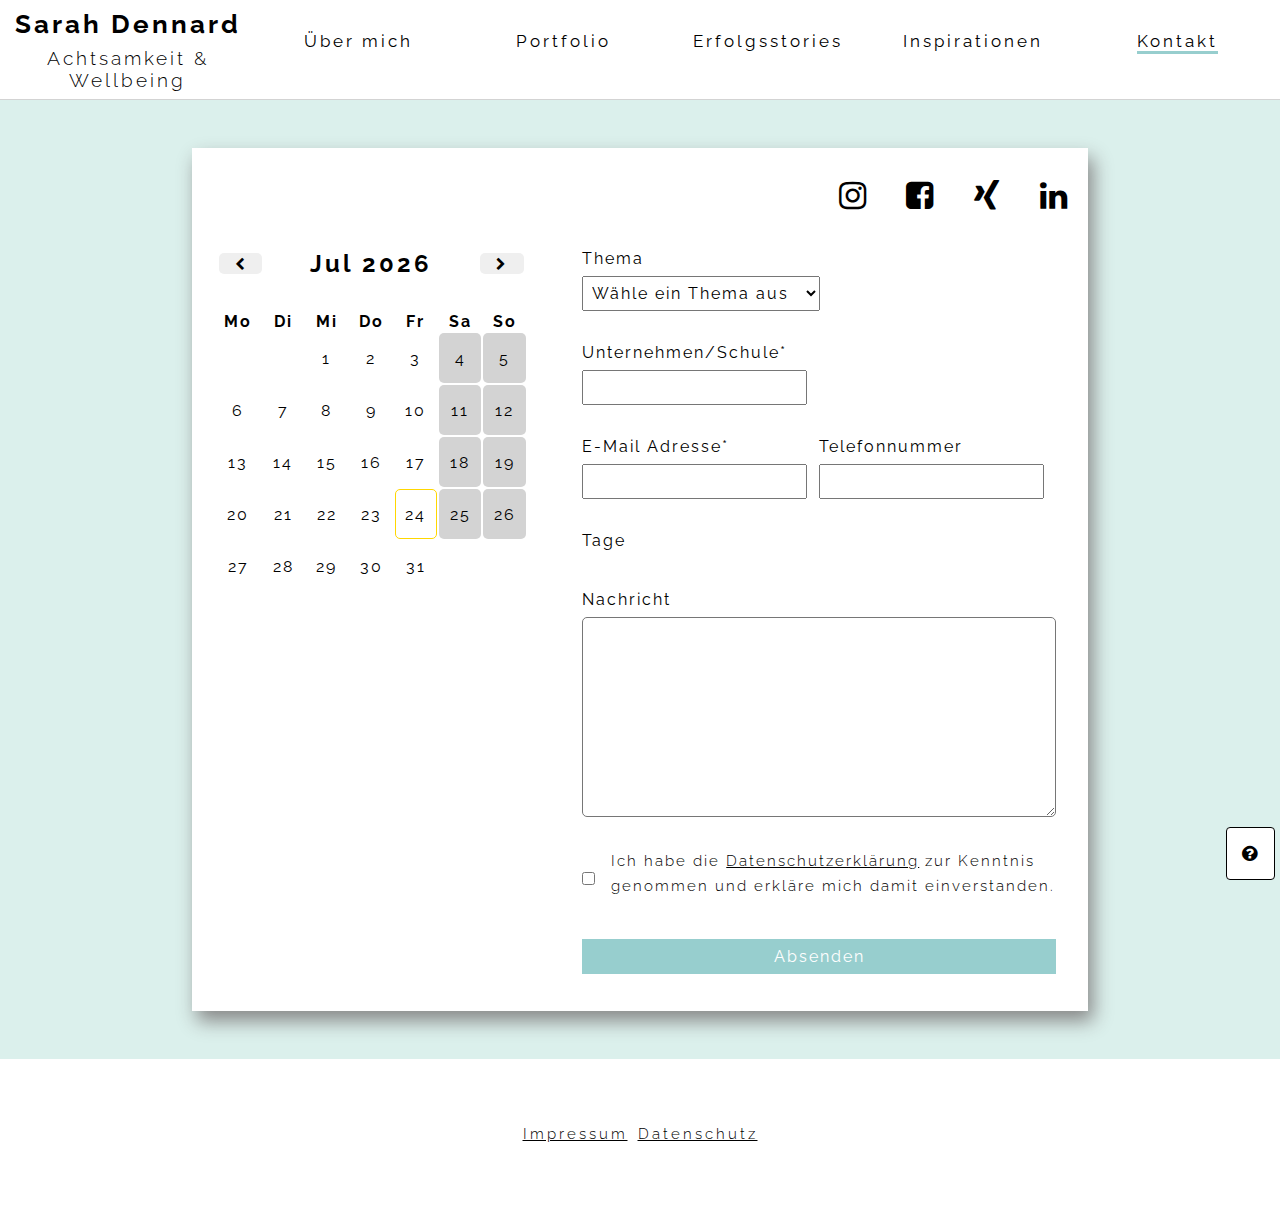
<file: subpages/contact.html>
<!DOCTYPE html>
<html>
    <head>
        <meta charset="utf-8">
        <title>Sarah Dennard | Achtsamkeit & Well-being </title>
        <meta name="description" content="Lebenslauf">
        <meta name="viewport" content="width=device-width, initial-scale=1.0, maximum-scale=1" />
        <link rel="stylesheet" href="../style.css">

        <!-- for jQuery-->
        <script src="https://code.jquery.com/jquery-3.4.1.min.js"></script>
        <script src="https://code.jquery.com/jquery-1.12.4.js"></script>
        <!-- responsive style
        <meta name="viewport" content="width=device-width, initial-scale=1.0"> -->
        <!-- for icons -->
        <link rel="stylesheet" href="https://cdnjs.cloudflare.com/ajax/libs/font-awesome/4.7.0/css/font-awesome.min.css">
        <!-- <link href="./fontawesome-free-5.12.0-web/css/all.css" rel="stylesheet"> -->
        <!-- for fonts -->
        <link href="https://fonts.googleapis.com/css2?family=Raleway:wght@300;400;500&display=swap" rel="stylesheet">

    </head>
    <body>
      <!-- SART: Header -->
      <header id="header">
        <section id="title">
          <a href="../index.html">
            <h1>Sarah Dennard</h1>
            <section id="subtitle">
              <h3>Achtsamkeit & <br />Wellbeing</h3>
            </section>
          </a>
        </section>
        <section id="navigation">
          <div class="dropdown">
            <a href="./aboutMe.html">
              <button class="dropbtn"><h2>Über mich</h2></button>
            </a>
          </div>
          <div class="dropdown">
            <a href="./portfolio.html">
                <button class="dropbtn"><h2>Portfolio</h2></button>
            </a>
          </div>
          <div class="dropdown">
            <a href="./testimonials.html">
              <button class="dropbtn"><h2>Erfolgsstories</h2></button>
            </a>
          </div>
          <div class="dropdown">
            <a href="./inspiration.html">
              <button class="dropbtn"><h2>Inspirationen</h2></button>
            </a>
          </div>
          <div class="dropdown">
            <a href="./contact.html" class="active-nav">
              <button class="dropbtn"><h2>Kontakt</h2></button>
            </a>
          </div>
        </section>
      </header>
      <!-- END: Header -->
        <!-- main -->
        <main class="paddingTopBottom-2 backgroundcolor-blue">
          <button onclick="topFunction()" id="myBtn" title="Go to top">
            <i class="fa fa-arrow-up"></i>
          </button>
          <button onclick="location.href='./contact.html';" id="myBtnContact" title="Contact me">
            <i class="fa fa-question-circle"></i>
          </button>
          <!-- IMAGE
          <section class="align-center mail-image-container">
            <img src="../images/Sarah/mail01.jpg" alt="">
          </section>-->
          <section class="width-70" id="contactRetreats">
            <!--<div class="mail-form">-->
              <article class="contactCourseImage left-50">

                <div class="headerMonth">
                  <button class="calenderNav" onclick="previous()"><i id="showContent" class="fa fa-chevron-left"></button></i>
                  <h2 class="card-header" id="monthAndYear"></h2>
                  <button class="calenderNav" onclick="next()"><i id="showContent" class="fa fa-chevron-right"></button></i>
                </div>
                <div class="displayDays marginBottom">

                </div>
                <table class="table" id="calendar">
                  <thead>
                    <tr>
                      <th>Mo</th>
                      <th>Di</th>
                      <th>Mi</th>
                      <th>Do</th>
                      <th>Fr</th>
                      <th>Sa</th>
                      <th>So</th>
                    </tr>
                  </thead>
                   <tbody id="calendar-body">
                     </tbody>
                </table>
              </article>
              <div class="marginTop marginBottom social-media-contact grid-row-1 grid-column-end">
                <a href="https://www.instagram.com/mindfulempathy" target="_blank">
                  <i class="fa fa-instagram fa-2x grow"></i>
                </a>
                <a href="#" target="_blank">
                  <i class="fa fa-facebook-square fa-2x grow"></i>
                </a>
                <a href="https://www.instagram.com/mindfulempathy" target="_blank">
                  <i class="fa fa-xing fa-2x grow"></i>
                </a>
                <a href="#" target="_blank">
                  <i class="fa fa-linkedin fa-2x grow"></i>
                </a>
              </div>
              <form method="post" action="../scripts/send_email.php" class="subpageContactForm left-50">
                <!--<h1>Anfrage</h1>-->
                <div id="topic">
                  <div class="dropdown-topic marginBottom">
                    <form>
                      <label for="dropdown">Thema</label>
                      <br>
                      <select id="dropdown">
                        <option selected disabled>Wähle ein Thema aus</option>
                        <option value="emotionaleIntelligenz">Emotionale Intelligenz</option>
                        <option value="Achtsamkeit">Achtsamkeit</option>
                        <option value="Kulturwandel">Kulturwandel</option>
                        <option value="Wellbeing">Wellbeing</option>
                        <option value="Frage">Frage</option>
                        <option value="Sonstiges">Sonstiges</option>
                      </select>
                    <form>
                  </div>
                </div>
                <div id="user">
                  <div class="userInformation">
                    <label for="fname">Unternehmen/Schule*</label>
                    <input type="text" id="fname" class="contactInput marginBottom" name="Unternehmen/Schule" placeholder="">
                  </div>
                  <div class="userInformation grid-row-2">
                    <label for="EMail">E-Mail Adresse*</label>
                    <input type="text" id="EMail" class="contactInput marginBottom" name="E-Mail" placeholder="">
                  </div>
                  <div class="userInformation grid-row-2">
                    <label for="phone">Telefonnummer</label>
                    <input type="text" id="phone" class="contactInput marginBottom" name="Telefonnummer" placeholder="">
                  </div>
                </div>
                <div class="displayDays marginBottom">
                  <label for="fname">Tage</label>
                  <div id="pickedDays"></div>
                </div>
                <label for="subject">Nachricht</label>
                <textarea id="mailText" class="contactInput marginBottom" name="Nachricht" placeholder=""></textarea>
                <div id="dataprotection" class="marginBottom">
                  <input type="checkbox" name="" value=""><p>Ich habe die <a href="">Datenschutzerklärung</a>  zur Kenntnis genommen und erkläre mich damit einverstanden.</p></input>
                </div>
                <input type="submit" value="Absenden" id="submitBtn" class="contactInput btn marginBottom">
              </form>
            <!--</div>-->
          </section>

        </main>
        <!-- footer -->
        <footer>
          <section>
            <a href="./impressum.html"><h3>Impressum</h3></a>
            <a href=""><h3>Datenschutz</h3></a>
            <!--<a href=""><h3>Cookie-Richtlinie</h3></a>
            <a href=""><h3>Cookie-Einstellungen</h3></a>-->
          </section>
        </footer>
        <script src="../scripts/headerShadow.js"></script>
        <script src="../scripts/calendar.js"></script>
        <script src="../scripts/scrollToTop.js"></script>
        <script type="text/javascript">
          function toggleContent(){
              var showIcon = document.getElementById("showContent");
              var hideIcon = document.getElementById("hideContent");
              var dropdownContent = document.getElementsByClassName("dropdown-content");
              if (showIcon.style.display == "block") {
                showIcon.style.display = "none";
                hideIcon.style.display = "block";
                dropdownContent[0].style.display = "block";
              }
              else {
                showIcon.style.display = "block";
                hideIcon.style.display = "none";
                dropdownContent[0].style.display = "none";
              }

            }
        </script>
    </body>
</html>
</file>
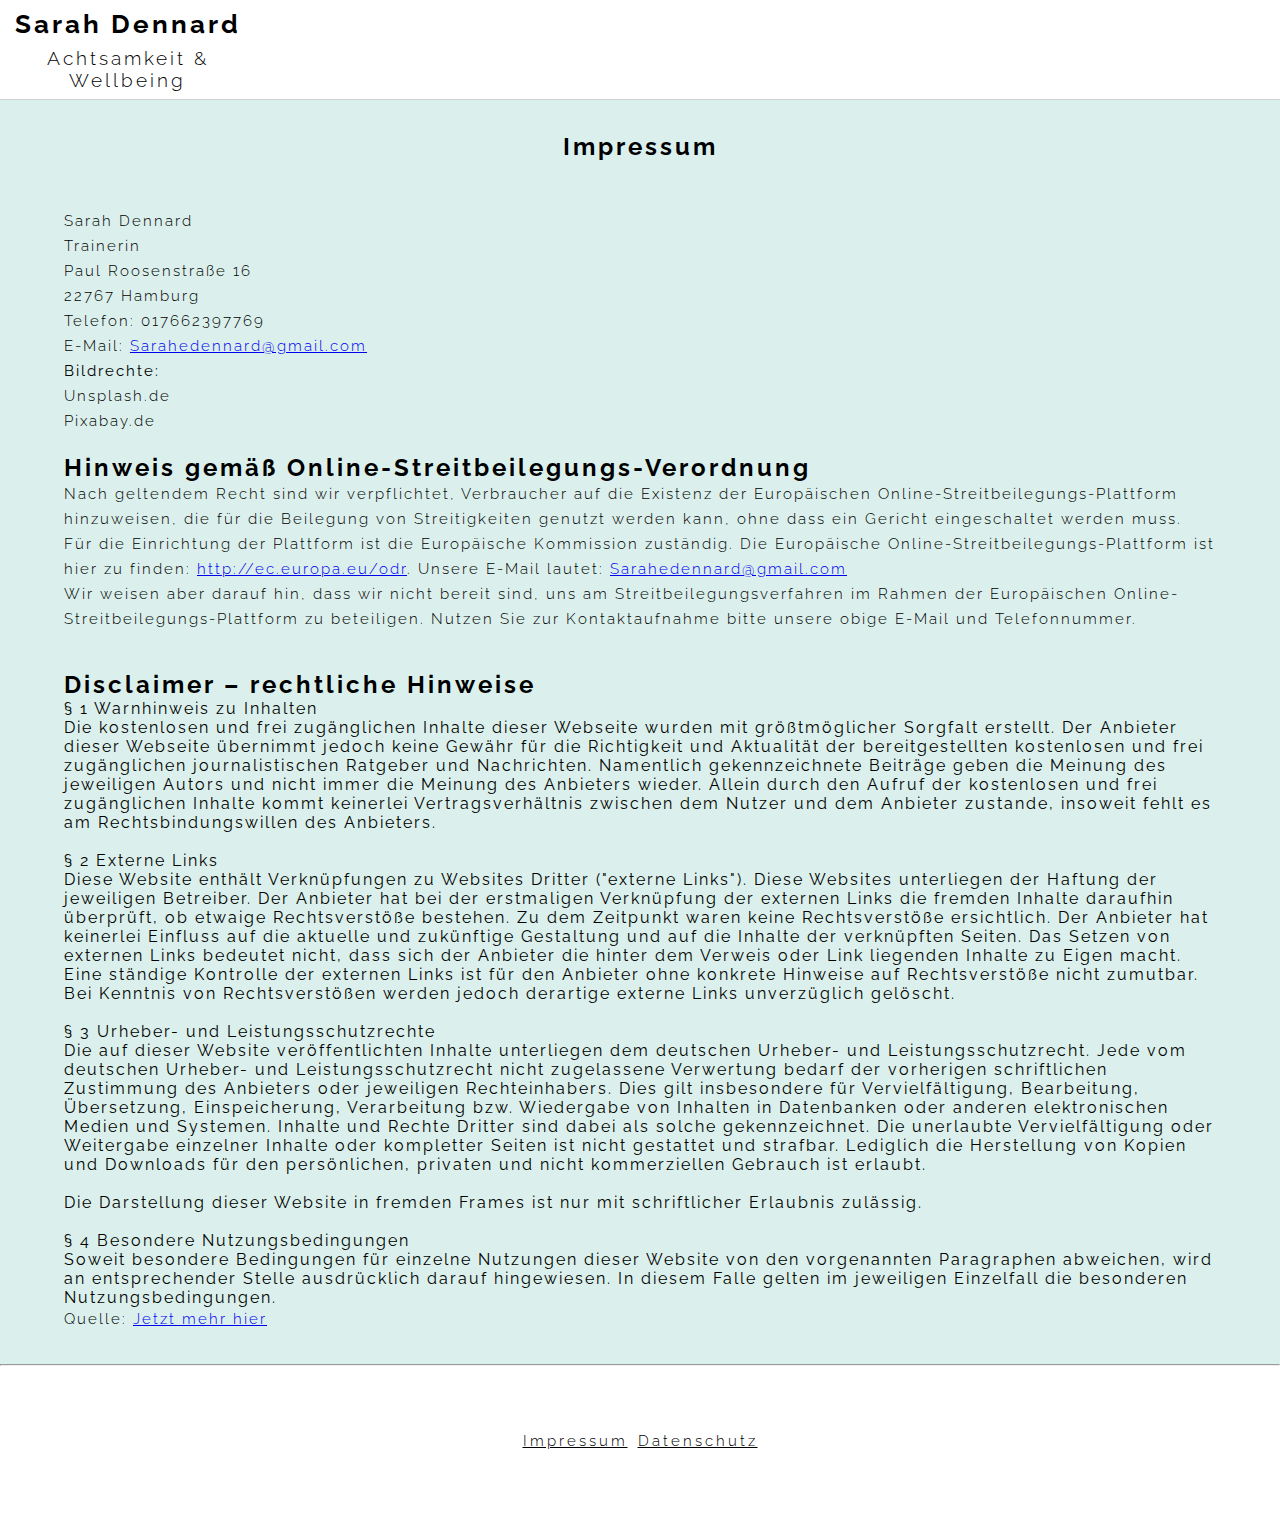
<file: subpages/impressum.html>
<!DOCTYPE html>
<html>
    <head>
        <meta charset="utf-8">
        <title>Sarah Dennard | Achtsamkeit & Well-being </title>
        <!-- Text für die Google Suche -->
        <meta name="description" content="Hier kurztext für Google">
        <!-- Keywords für die Gogle Suche -->
        <meta name="keyword" content="Sarah Dennard, Achtsamkeit, Wohlfühlen, well-being, mindfulness, empathy, love, workshop, retreats, consulting">
        <meta name="viewport" content="width=device-width, initial-scale=1.0, maximum-scale=1" />
        <link rel="stylesheet" href="../style.css">

        <!-- for jQuery-->
        <script src="https://code.jquery.com/jquery-3.4.1.min.js"></script>
        <!-- for icons -->
        <link rel="stylesheet" href="https://cdnjs.cloudflare.com/ajax/libs/font-awesome/4.7.0/css/font-awesome.min.css">
        <!-- for fonts -->
        <link href="https://fonts.googleapis.com/css2?family=Raleway:wght@300;400;500&display=swap" rel="stylesheet">
    </head>
    <body>
      <header id="header">
        <section id="title">
          <a href="../index.html">
            <h1>Sarah Dennard</h1>
            <section id="subtitle">
              <h3>Achtsamkeit & <br />Wellbeing</h3>
            </section>
          </a>
        </section>
      </header>
      <main class="backgroundcolor-blue paddingTopBottom-2">
        <section class="width-90">
          <h2 class="align-center marginBottom">Impressum</h2>
          <p>Sarah Dennard<br />
          Trainerin<br />Paul Roosenstraße 16<br />22767 Hamburg</p>
          <p>Telefon: 017662397769<br />
          E-Mail: <a href="mailto:Sarahedennard@gmail.com">Sarahedennard@gmail.com</a><br
          />
          </p>
          <p><strong>Bildrechte:</strong><br />Unsplash.de <br />
          Pixabay.de</p>
          <br /><h2>Hinweis gem&auml;&szlig;
          Online-Streitbeilegungs-Verordnung</h2><p>Nach geltendem Recht sind wir
          verpflichtet, Verbraucher auf die Existenz der Europ&auml;ischen
          Online-Streitbeilegungs-Plattform hinzuweisen, die f&uuml;r die Beilegung von
          Streitigkeiten genutzt werden kann, ohne dass ein Gericht eingeschaltet werden
          muss. F&uuml;r die Einrichtung der Plattform ist die Europ&auml;ische Kommission
          zust&auml;ndig. Die Europ&auml;ische Online-Streitbeilegungs-Plattform ist hier
          zu finden: <a href="http://ec.europa.eu/odr" target="_blank"
          rel="nofollow">http://ec.europa.eu/odr</a>. Unsere E-Mail lautet: <a
          href="mailto:Sarahedennard@gmail.com">Sarahedennard@gmail.com</a></p><p>Wir
          weisen aber darauf hin, dass wir nicht bereit sind, uns am
          Streitbeilegungsverfahren im Rahmen der Europ&auml;ischen
          Online-Streitbeilegungs-Plattform zu beteiligen. Nutzen Sie zur Kontaktaufnahme
          bitte unsere obige E-Mail und Telefonnummer.</p><br /><br /><h2>Disclaimer –
          rechtliche Hinweise</h2>
          § 1 Warnhinweis zu Inhalten<br />
          Die kostenlosen und frei zugänglichen Inhalte dieser Webseite wurden mit
          größtmöglicher Sorgfalt erstellt. Der Anbieter dieser Webseite übernimmt jedoch
          keine Gewähr für die Richtigkeit und Aktualität der bereitgestellten kostenlosen
          und frei zugänglichen journalistischen Ratgeber und Nachrichten. Namentlich
          gekennzeichnete Beiträge geben die Meinung des jeweiligen Autors und nicht immer
          die Meinung des Anbieters wieder. Allein durch den Aufruf der kostenlosen und
          frei zugänglichen Inhalte kommt keinerlei Vertragsverhältnis zwischen dem Nutzer
          und dem Anbieter zustande, insoweit fehlt es am Rechtsbindungswillen des
          Anbieters.<br />
          <br />
          § 2 Externe Links<br />
          Diese Website enthält Verknüpfungen zu Websites Dritter ("externe Links"). Diese
          Websites unterliegen der Haftung der jeweiligen Betreiber. Der Anbieter hat bei
          der erstmaligen Verknüpfung der externen Links die fremden Inhalte daraufhin
          überprüft, ob etwaige Rechtsverstöße bestehen. Zu dem Zeitpunkt waren keine
          Rechtsverstöße ersichtlich. Der Anbieter hat keinerlei Einfluss auf die aktuelle
          und zukünftige Gestaltung und auf die Inhalte der verknüpften Seiten. Das Setzen
          von externen Links bedeutet nicht, dass sich der Anbieter die hinter dem Verweis
          oder Link liegenden Inhalte zu Eigen macht. Eine ständige Kontrolle der externen
          Links ist für den Anbieter ohne konkrete Hinweise auf Rechtsverstöße nicht
          zumutbar. Bei Kenntnis von Rechtsverstößen werden jedoch derartige externe Links
          unverzüglich gelöscht.<br />
          <br />
          § 3 Urheber- und Leistungsschutzrechte<br />
          Die auf dieser Website veröffentlichten Inhalte unterliegen dem deutschen
          Urheber- und Leistungsschutzrecht. Jede vom deutschen Urheber- und
          Leistungsschutzrecht nicht zugelassene Verwertung bedarf der vorherigen
          schriftlichen Zustimmung des Anbieters oder jeweiligen Rechteinhabers. Dies gilt
          insbesondere für Vervielfältigung, Bearbeitung, Übersetzung, Einspeicherung,
          Verarbeitung bzw. Wiedergabe von Inhalten in Datenbanken oder anderen
          elektronischen Medien und Systemen. Inhalte und Rechte Dritter sind dabei als
          solche gekennzeichnet. Die unerlaubte Vervielfältigung oder Weitergabe einzelner
          Inhalte oder kompletter Seiten ist nicht gestattet und strafbar. Lediglich die
          Herstellung von Kopien und Downloads für den persönlichen, privaten und nicht
          kommerziellen Gebrauch ist erlaubt.<br />
          <br />
          Die Darstellung dieser Website in fremden Frames ist nur mit schriftlicher
          Erlaubnis zulässig.<br />
          <br />
          § 4 Besondere Nutzungsbedingungen<br />
          Soweit besondere Bedingungen für einzelne Nutzungen dieser Website von den
          vorgenannten Paragraphen abweichen, wird an entsprechender Stelle ausdrücklich
          darauf hingewiesen. In diesem Falle gelten im jeweiligen Einzelfall die
          besonderen Nutzungsbedingungen.<p>Quelle: <a
          href="https://www.juraforum.de/impressum-generator/">Jetzt mehr hier</a></p>
        </section>
      </main>
      <hr>
      <footer>
        <section>
          <a href="#"><h3>Impressum</h3></a>
          <a href=""><h3>Datenschutz</h3></a>
          <!--<a href=""><h3>Cookie-Richtlinie</h3></a>
          <a href=""><h3>Cookie-Einstellungen</h3></a>-->
        </section>
      </footer>
    </body>
</file>
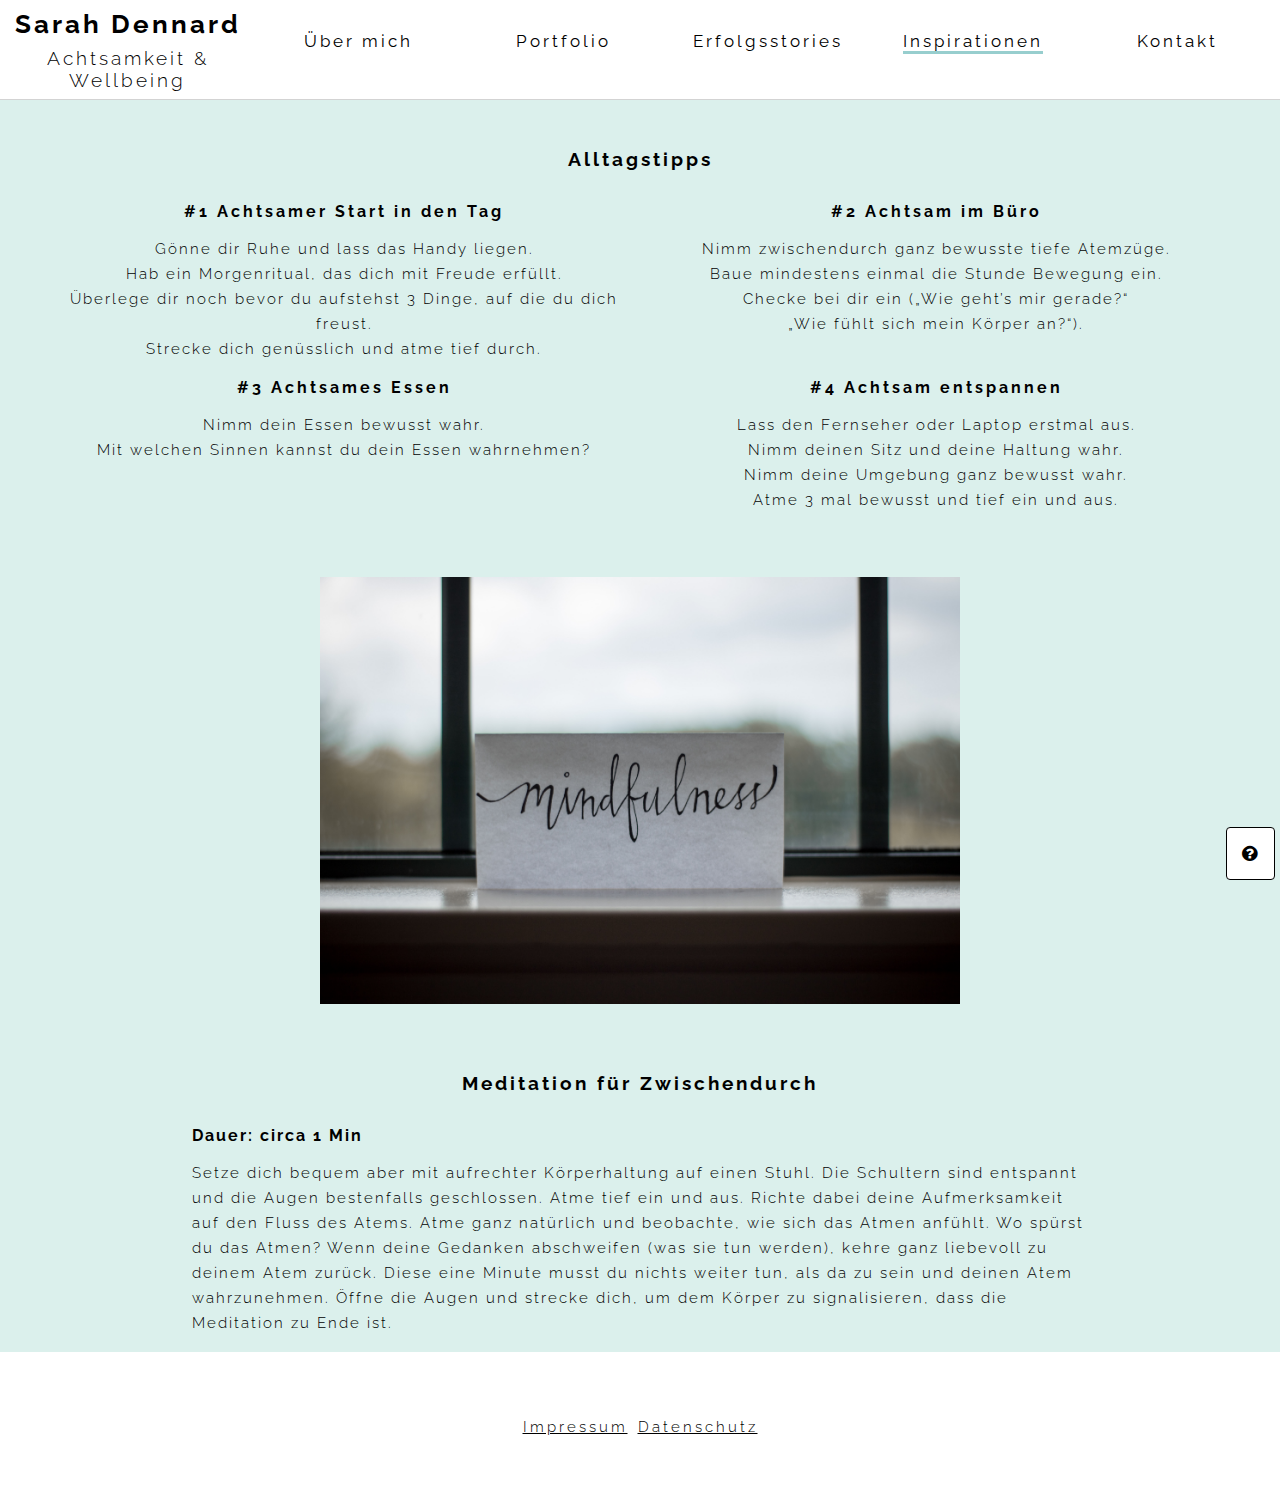
<file: subpages/inspiration.html>
<!DOCTYPE html>
<html>
    <head>
        <meta charset="utf-8">
        <title>Sarah Dennard | Achtsamkeit & Well-being </title>
        <!-- Text für die Google Suche -->
        <meta name="description" content="Hier kurztext für Google">
        <!-- Keywords für die Gogle Suche -->
        <meta name="keyword" content="Sarah Dennard, Achtsamkeit, Wohlfühlen, well-being, mindfulness, empathy, love, workshop, retreats, consulting">
        <meta name="viewport" content="width=device-width, initial-scale=1.0, maximum-scale=1" />
        <link rel="stylesheet" href="../style.css">

        <!-- for jQuery-->
        <script src="https://code.jquery.com/jquery-3.4.1.min.js"></script>
        <!-- for icons -->
        <link rel="stylesheet" href="https://cdnjs.cloudflare.com/ajax/libs/font-awesome/4.7.0/css/font-awesome.min.css">
        <!-- for fonts -->
        <link href="https://fonts.googleapis.com/css2?family=Raleway:wght@300;400;500&display=swap" rel="stylesheet">
    </head>
    <body>
      <!-- header -->
        <header id="header">
          <section id="title">
            <a href="../index.html">
              <h1>Sarah Dennard</h1>
              <section id="subtitle">
                <h3>Achtsamkeit & <br />Wellbeing</h3>
              </section>
            </a>
          </section>
          <section id="navigation">
            <div class="dropdown">
              <a href="./aboutMe.html">
                <button class="dropbtn"><h2>Über mich</h2></button>
              </a>
            </div>
            <div class="dropdown">
              <a href="./portfolio.html">
                  <button class="dropbtn"><h2>Portfolio</h2></button>
              </a>
            </div>
            <div class="dropdown">
              <a href="./testimonials.html">
                <button class="dropbtn"><h2>Erfolgsstories</h2></button>
              </a>
            </div>
            <div class="dropdown-content">
            </div>
            <div class="dropdown">
              <a href="./inspiration.html" class="active-nav">
                <button class="dropbtn"><h2>Inspirationen</h2></button>
              </a>
            </div>
            <div class="dropdown">
              <a href="./contact.html">
                <button class="dropbtn"><h2>Kontakt</h2></button>
              </a>
            </div>
          </section>
        </header>
          <!-- IMAGE
        <div class="fullSizeImage">
        </div>
        -->
        <!-- main -->
          <main class="backgroundcolor-blue">
            <button onclick="topFunction()" id="myBtn" title="Go to top">
              <i class="fa fa-arrow-up"></i>
            </button>
            <button onclick="location.href='./contact.html';" id="myBtnContact" title="Contact me">
              <i class="fa fa-question-circle"></i>
            </button>
            <section id="home" class="marginBottom">

            </section>
          <section id="inspirationen">
            <div class="card-header width-90 align-center marginBottom">
              <h3 id="dailyTips">Alltagstipps</h3>
            </div>
            <article class="align-center display-grid width-90 grid-temlate-50-50 grid-template-two-rows marginBottom grid-col-gap-1 grid-row-gap-1">
              <div class="">
                <h4 class="marginBottom-1">#1 Achtsamer Start in den Tag</h4>
                <p>Gönne dir Ruhe und lass das Handy liegen. <br />
                  Hab ein Morgenritual, das dich mit Freude erfüllt.<br />
                  Überlege dir noch bevor du aufstehst 3 Dinge, auf die du dich freust. <br />
                  Strecke dich genüsslich und atme tief durch. <br />
                </p>
              </div>
              <div class="">
                <h4 class="marginBottom-1">#2 Achtsam im Büro</h4>
                <p>Nimm zwischendurch ganz bewusste tiefe Atemzüge.<br />
                  Baue mindestens einmal die Stunde Bewegung ein.<br />
                  Checke bei dir ein („Wie geht’s mir gerade?“<br />
                  „Wie fühlt sich mein Körper an?“). <br />
                </p>
              </div>
              <div class="">
                <h4 class="marginBottom-1">#3 Achtsames Essen</h4>
                <p>Nimm dein Essen bewusst wahr. <br />
                  Mit welchen Sinnen kannst du dein Essen wahrnehmen?<br />
                </p>
              </div>
              <div class="">
                <h4 class="marginBottom-1">#4 Achtsam entspannen</h4>
                <p>Lass den Fernseher oder Laptop erstmal aus.<br />
                  Nimm deinen Sitz  und deine Haltung wahr.<br />
                  Nimm deine Umgebung ganz bewusst wahr.<br />
                  Atme 3 mal bewusst und tief ein und aus.<br />
                </p>
              </div>
          </article>
          <div class="marginTop marginBottom width-50 align-center">
            <a href="https://unsplash.com/" target="_blank"><p class="display-none">Photo by Daiga Ellaby</p>
            <img src="../images/inspiration/Mindfulness_paper.jpg"></a>
          </div>
            <div class="card-header width-90 align-center marginBottom marginTop">
              <h3 id="meditation">Meditation für Zwischendurch</h3>
            </div>
            <article class="inspiration-article">
              <span class="bold">Dauer: circa 1 Min</span>
              <div class="inspiration-text">
                <p>Setze dich bequem aber mit aufrechter Körperhaltung auf einen Stuhl. Die Schultern sind entspannt und die Augen bestenfalls geschlossen.
                Atme tief ein und aus. Richte dabei deine Aufmerksamkeit auf den Fluss des Atems. Atme ganz natürlich und beobachte, wie sich das Atmen anfühlt. Wo spürst du das Atmen?
                Wenn deine Gedanken abschweifen (was sie tun werden), kehre ganz liebevoll zu deinem Atem zurück. Diese eine Minute musst du nichts weiter tun, als da zu sein und deinen Atem wahrzunehmen. Öffne die Augen und strecke dich, um dem Körper zu signalisieren, dass die Meditation zu Ende ist.</p>
              </div>
            </article>
          </section>
          </main>
        <!-- footer -->
        <footer>
          <section>
            <a href="./impressum.html"><h3>Impressum</h3></a>
            <a href=""><h3>Datenschutz</h3></a>
            <!--<a href=""><h3>Cookie-Richtlinie</h3></a>
            <a href=""><h3>Cookie-Einstellungen</h3></a>-->
          </section>
        </footer>
        <script src="../scripts/headerShadow.js"></script>
        <script src="../scripts/scrollToElement.js"></script>
        <script src="../scripts/scrollToTop.js"></script>
        <script src="../scripts/slideShow.js"></script>
        <script src="../scripts/toggleText.js"></script>
    </body>
</html>
</file>
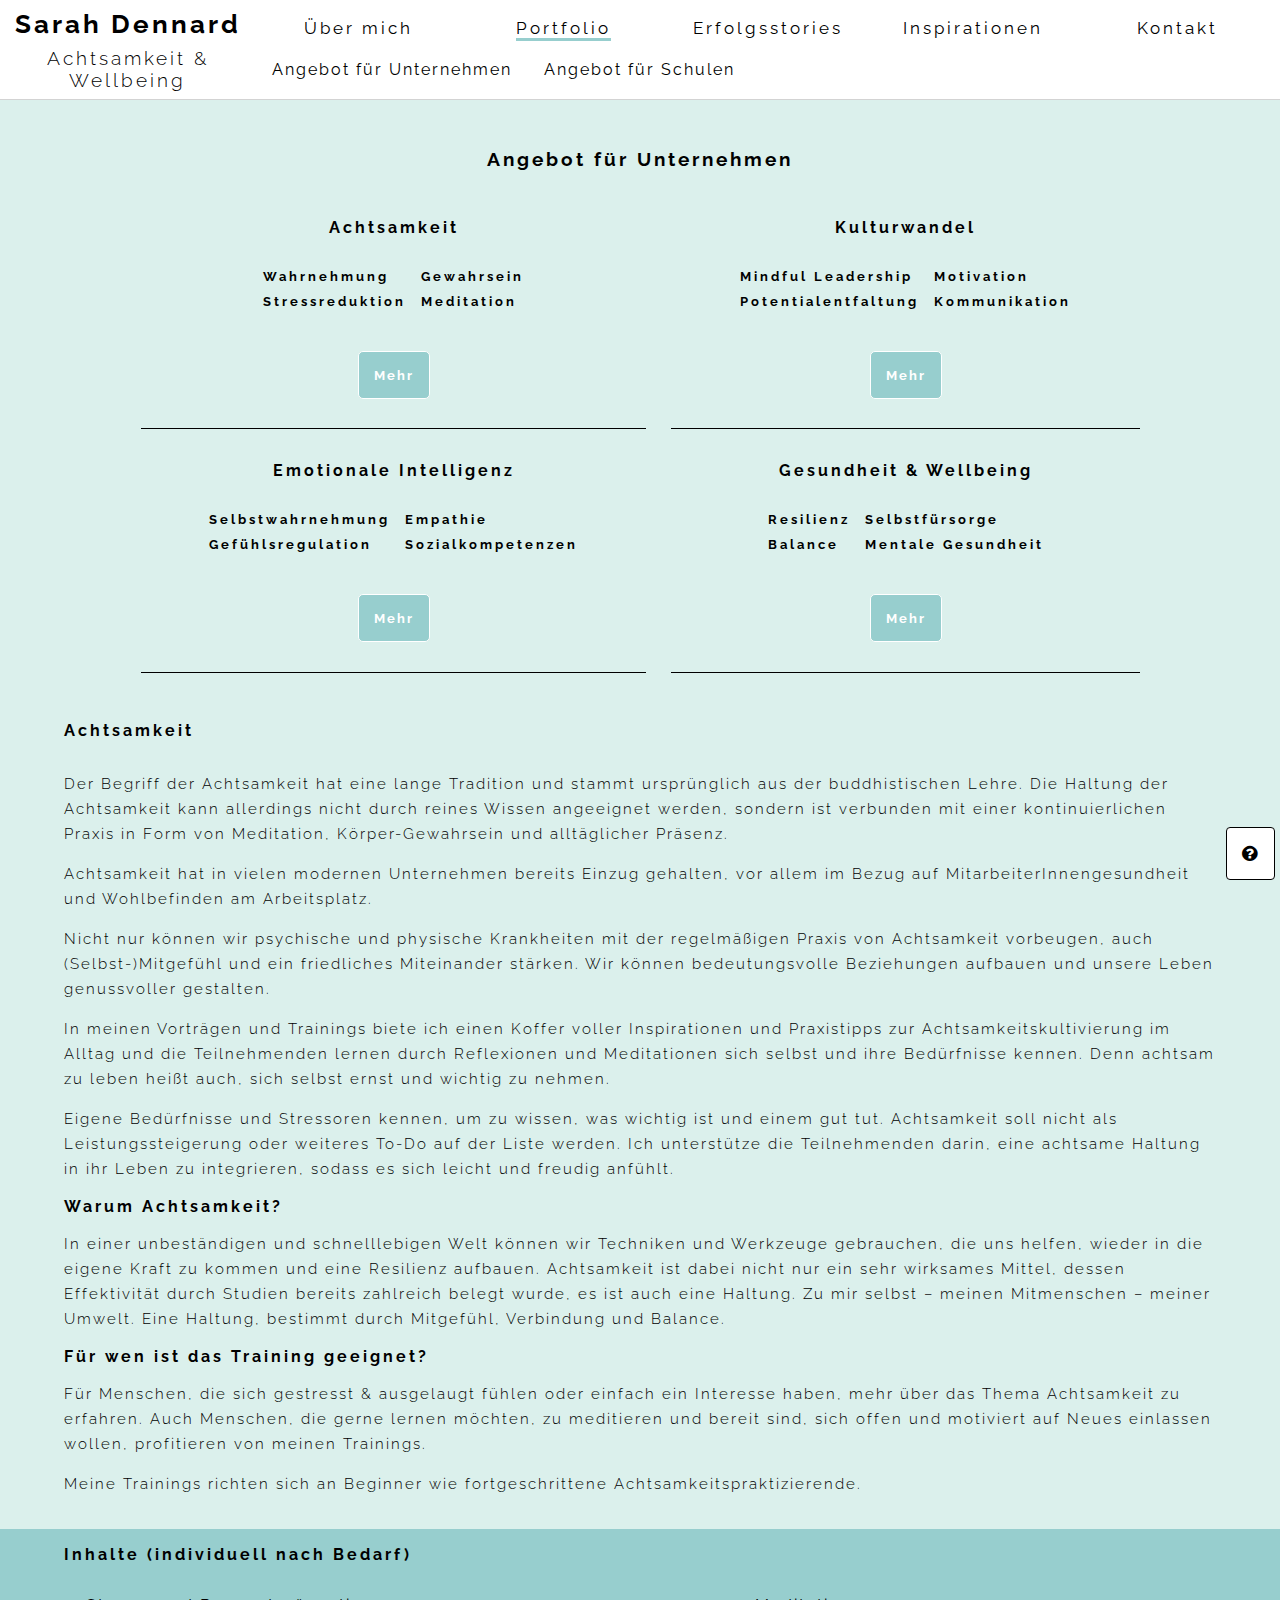
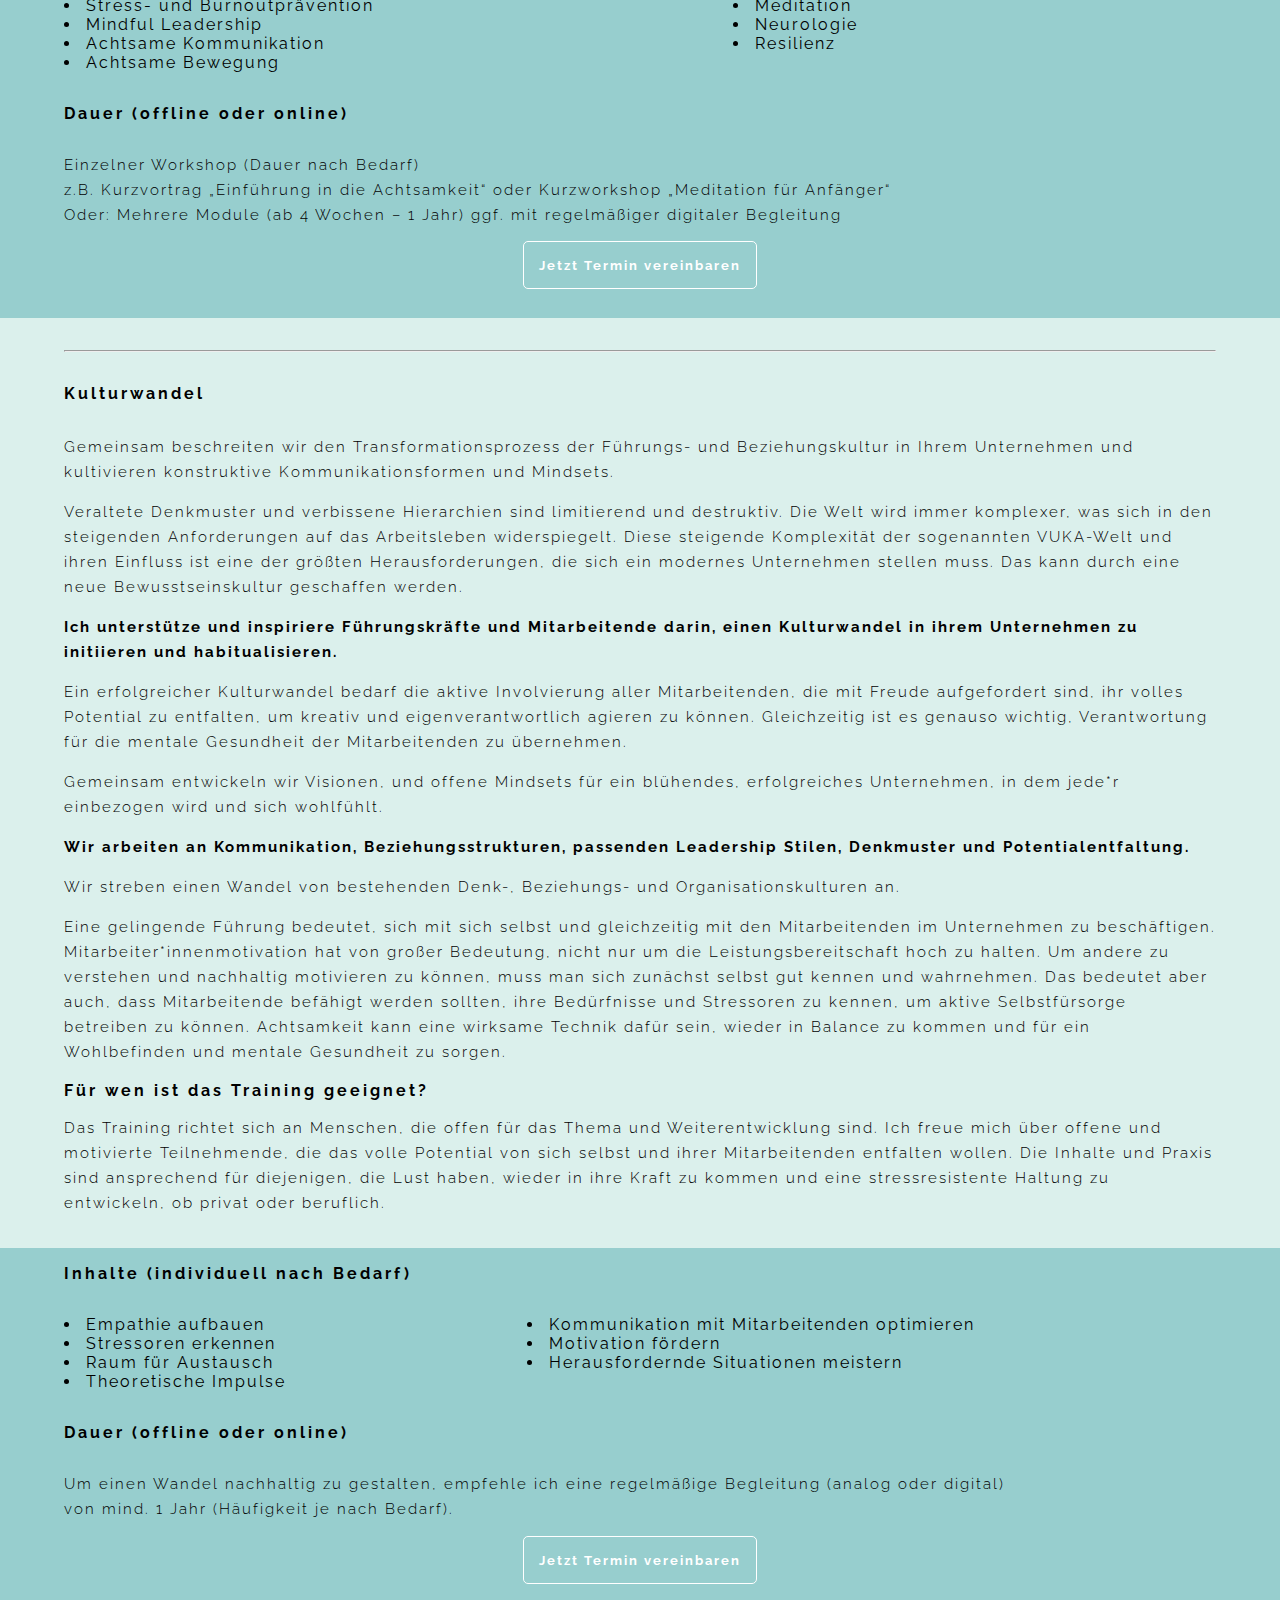
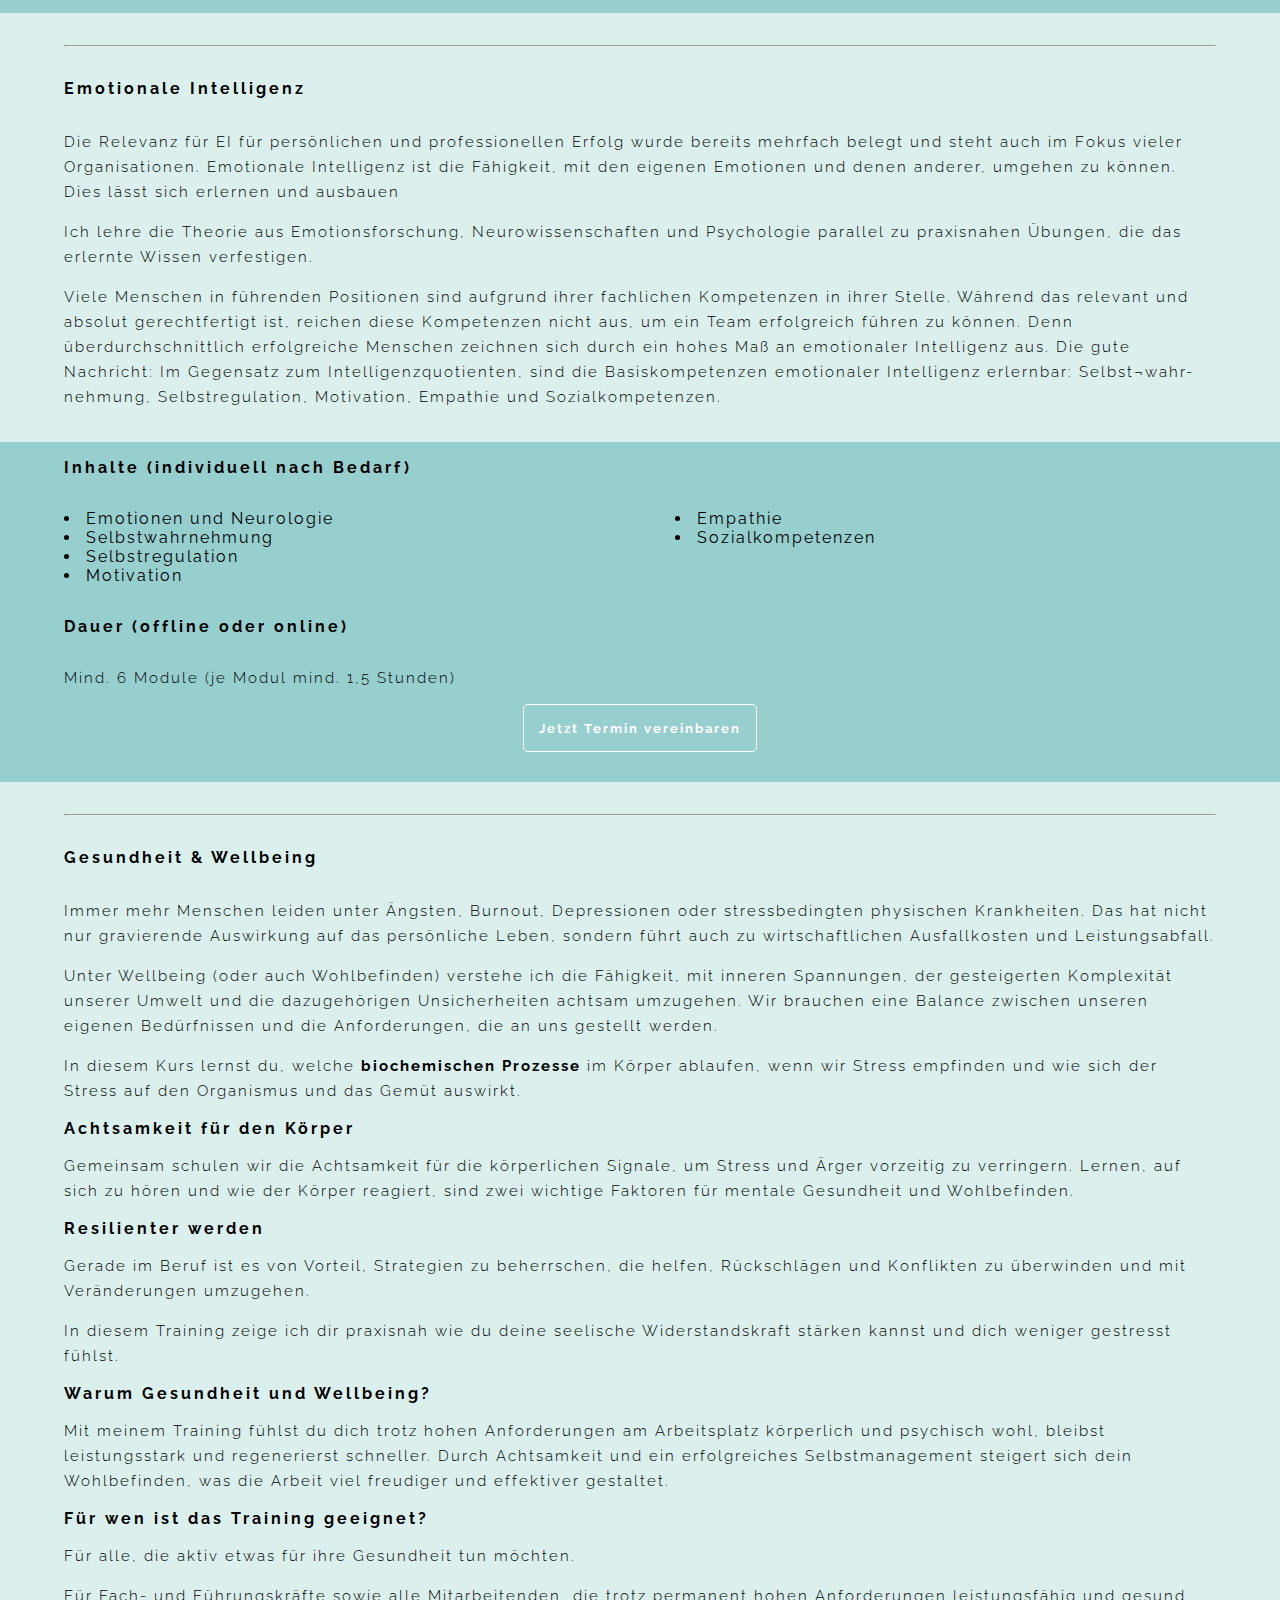
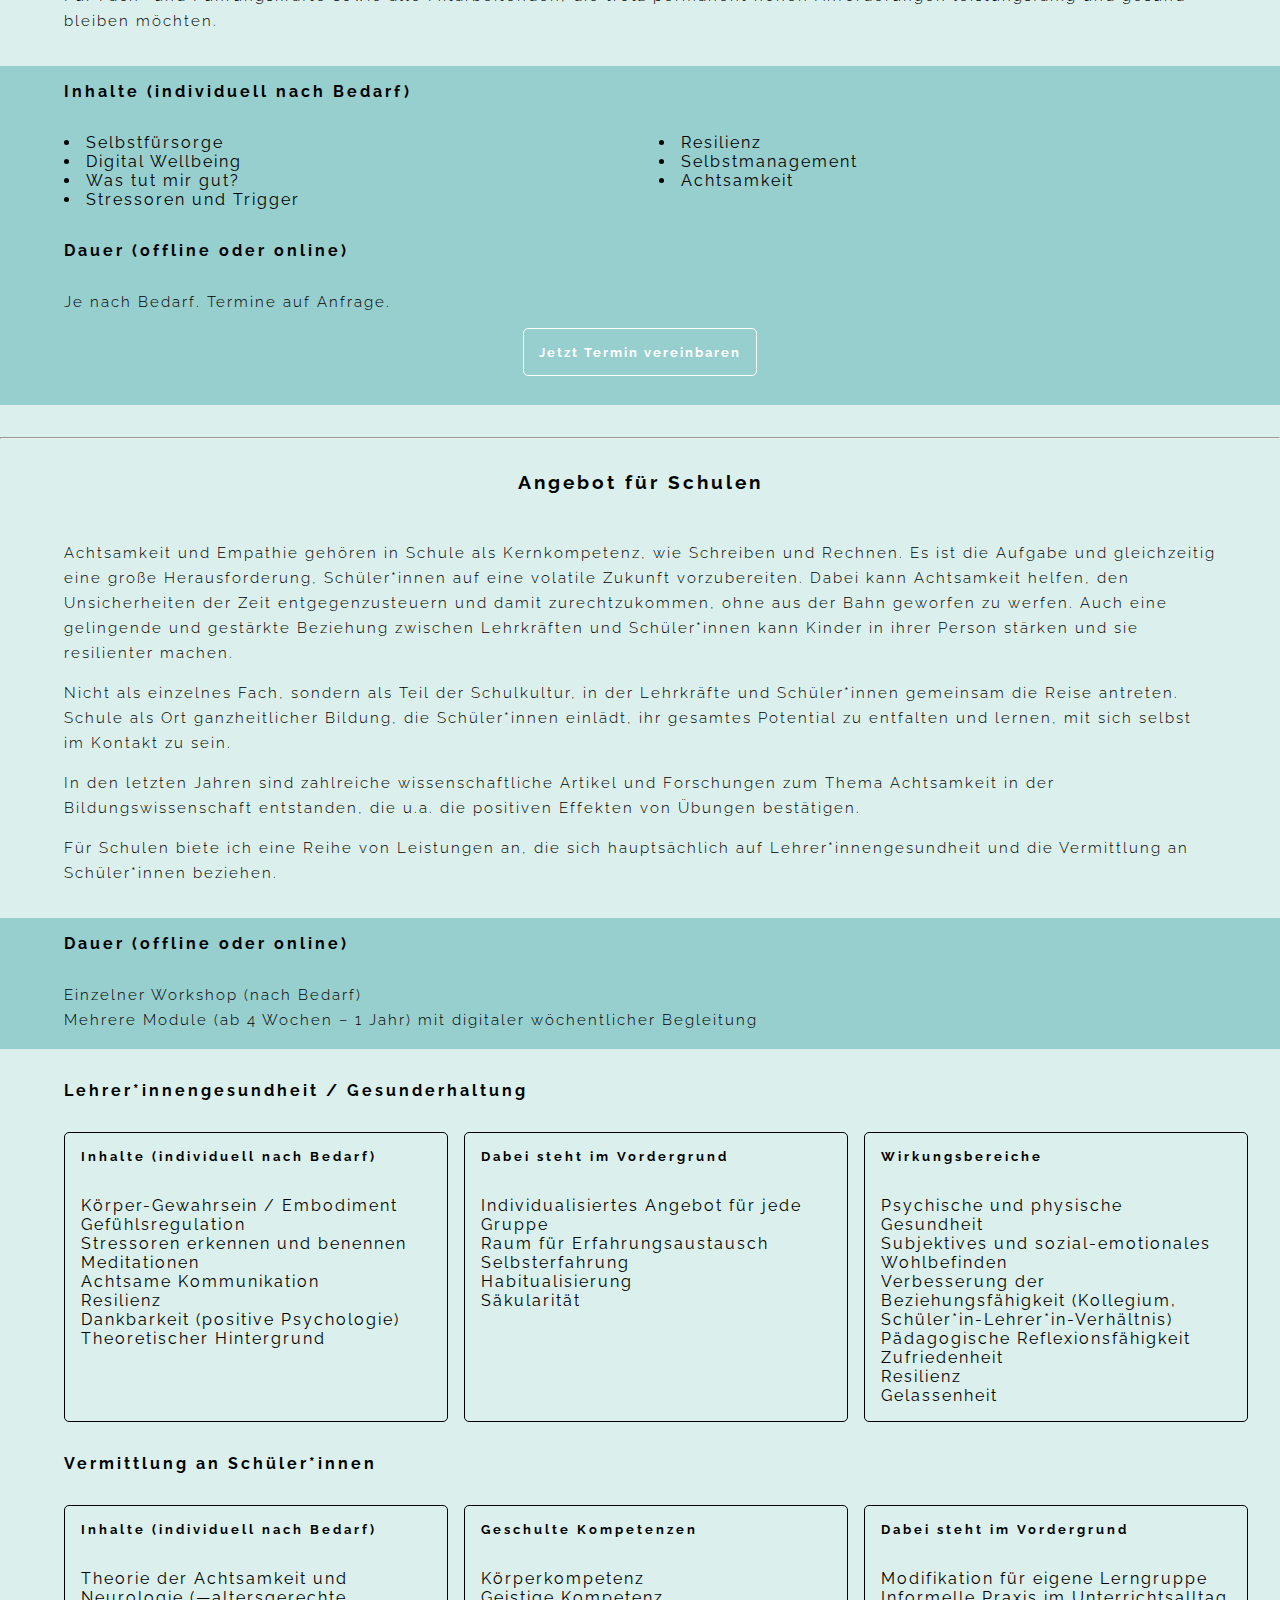
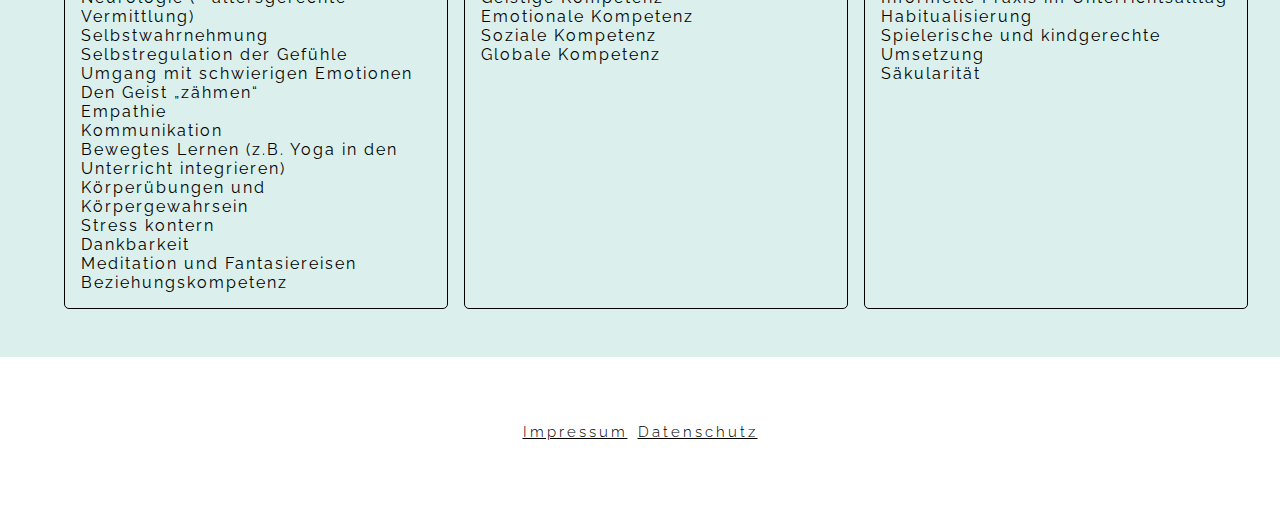
<file: subpages/portfolio.html>
<!DOCTYPE html>
<html>
    <head>
        <meta charset="utf-8">
        <title>Sarah Dennard | Achtsamkeit & Well-being </title>
        <!-- Text für die Google Suche -->
        <meta name="description" content="Hier kurztext für Google">
        <!-- Keywords für die Gogle Suche -->
        <meta name="keyword" content="Sarah Dennard, Achtsamkeit, Wohlfühlen, well-being, mindfulness, empathy, love, workshop, retreats, consulting">
        <meta name="viewport" content="width=device-width, initial-scale=1.0, maximum-scale=1" />
        <link rel="stylesheet" href="../style.css">

        <!-- for jQuery-->
        <script src="https://code.jquery.com/jquery-3.4.1.min.js"></script>
        <!-- for icons -->
        <link rel="stylesheet" href="https://cdnjs.cloudflare.com/ajax/libs/font-awesome/4.7.0/css/font-awesome.min.css">
        <!-- for fonts -->
        <link href="https://fonts.googleapis.com/css2?family=Raleway:wght@300;400;500&display=swap" rel="stylesheet">
    </head>
    <body>
      <!-- header -->
        <header id="header">
          <section id="title">
            <a href="../index.html">
              <h1>Sarah Dennard</h1>
              <section id="subtitle">
                <h3>Achtsamkeit & <br />Wellbeing</h3>
              </section>
            </a>
          </section>
          <section id="navigation">
            <div class="dropdown">
              <a href="./aboutMe.html">
                <button class="dropbtn"><h2>Über mich</h2></button>
              </a>
            </div>
            <div class="dropdown">
              <a href="./portfolio.html" class="active-nav">
                  <button class="dropbtn"><h2>Portfolio</h2></button>
              </a>
            </div>
            <div class="dropdown-content">
              <a href="#business" class="scroll" data-offset="110">Angebot für Unternehmen</a>
              <a href="#school" class="scroll" data-offset="110">Angebot für Schulen</a>
            </div>
            <div class="dropdown">
              <a href="./testimonials.html">
                <button class="dropbtn"><h2>Erfolgsstories</h2></button>
              </a>
            </div>
            <div class="dropdown">
              <a href="./inspiration.html">
                <button class="dropbtn"><h2>Inspirationen</h2></button>
              </a>
            </div>
            <div class="dropdown">
              <a href="./contact.html">
                <button class="dropbtn"><h2>Kontakt</h2></button>
              </a>
            </div>
          </section>
        </header>
        <div class="fullSizeImage">
          <!-- IMAGE -->
        </div>
        <!-- main -->
        <div class="full-width backgroundcolor-blue">
          <main>
            <button onclick="topFunction()" id="myBtn" title="Go to top">
              <i class="fa fa-arrow-up"></i>
            </button>
            <button onclick="location.href='./contact.html';" id="myBtnContact" title="Contact me">
              <i class="fa fa-question-circle"></i>
            </button>
            <section id="home" class="marginBottom">

            </section>
            <section class="marginBottom">
              <div class="card-header width-90 align-center">
                <h3 id="business">Angebot für Unternehmen</h3>
              </div>
            </section>
            <!-- START: Überblick -->
            <section class="topic-overview paddingTop-1">
              <article class="topic marginBottom">
                <h4>Achtsamkeit</h4>
                <div class="topic-keywords marginBottom marginTop text-align-left">
                  <h5>Wahrnehmung</h5>
                  <h5>Gewahrsein</h5>
                  <h5>Stressreduktion</h5>
                  <h5>Meditation</h5>
                </div>
                <a href="#mindfulness" class="scroll marginBottom-1" data-offset="110"><button class="bold">Mehr</button></a>
              </article>
              <article class="topic marginBottom">
                <h4>Kulturwandel</h4>
                <div class="topic-keywords marginBottom marginTop text-align-left">
                  <h5>Mindful Leadership</h5>
                  <h5>Motivation</h5>
                  <h5>Potentialentfaltung</h5>
                  <h5>Kommunikation</h5>
                </div>
                <a href="#culturalchange" class="scroll marginBottom-1" data-offset="110"><button class="bold">Mehr</button></a>
              </article>
              <article class="topic marginBottom">
                <h4>Emotionale Intelligenz</h4>
                <div class="topic-keywords marginBottom marginTop text-align-left">
                  <h5>Selbstwahrnehmung</h5>
                  <h5>Empathie</h5>
                  <h5>Gefühlsregulation</h5>
                  <h5>Sozialkompetenzen</h5>
                </div>
                <a href="#emotionalintelligence" class="scroll marginBottom-1" data-offset="110"><button class="bold">Mehr</button></a>
              </article>
              <article class="topic marginBottom">
                <h4>Gesundheit & Wellbeing</h4>
                <div class="topic-keywords marginBottom marginTop text-align-left">
                  <h5>Resilienz</h5>
                  <h5>Selbstfürsorge</h5>
                  <h5>Balance</h5>
                  <h5>Mentale Gesundheit</h5>
                </div>
                <a href="#wellbeing" class="scroll marginBottom-1" data-offset="110"><button class="bold">Mehr</button></a>
              </article>
            </section>
            <!-- END: Überblick -->
            <!-- START: Achtsamkeit -->
            <section class="marginBottom">
              <div class="card-header width-90">
                <h4 id="mindfulness">Achtsamkeit</h4>
              </div>
              <div class="marginTop">
                <div class="invisible-text width-90">
                  <p>
                    Der Begriff der Achtsamkeit hat eine lange Tradition und stammt ursprünglich aus der buddhistischen Lehre.
                    Die Haltung der Achtsamkeit kann allerdings nicht durch reines Wissen angeeignet werden,
                    sondern ist verbunden mit einer kontinuierlichen Praxis in Form von Meditation, Körper-Gewahrsein und alltäglicher Präsenz.
                  </p>
                  <p>
                    Achtsamkeit hat in vielen modernen Unternehmen bereits Einzug gehalten, vor allem im Bezug auf
                    MitarbeiterInnengesundheit und Wohlbefinden am Arbeitsplatz.
                  </p>
                  <p>
                    Nicht nur können wir psychische und physische Krankheiten mit der regelmäßigen Praxis von Achtsamkeit vorbeugen, auch
                    (Selbst-)Mitgefühl und ein friedliches Miteinander stärken. Wir können bedeutungsvolle Beziehungen aufbauen und unsere Leben genussvoller gestalten.
                  </p>
                  <p>
                    In meinen Vorträgen und Trainings biete ich einen Koffer voller Inspirationen und Praxistipps zur Achtsamkeitskultivierung im Alltag und die Teilnehmenden lernen durch Reflexionen und Meditationen sich selbst und ihre Bedürfnisse kennen.
                    Denn achtsam zu leben heißt auch, sich selbst ernst und wichtig zu nehmen.
                  </p>
                  <p>
                    Eigene Bedürfnisse und Stressoren kennen, um zu wissen, was wichtig ist und einem gut tut.
                    Achtsamkeit soll nicht als Leistungssteigerung oder weiteres To-Do auf der Liste werden.
                    Ich unterstütze die Teilnehmenden darin, eine achtsame Haltung in ihr Leben zu integrieren, sodass es sich leicht und freudig anfühlt.
                  </p>
                <h4 class="marginBottom-1">Warum Achtsamkeit?</h4>
                <p>
                  In einer unbeständigen und schnelllebigen Welt können wir Techniken und Werkzeuge gebrauchen, die uns helfen, wieder in die eigene Kraft zu kommen und eine Resilienz aufbauen.
                  Achtsamkeit ist dabei nicht nur ein sehr wirksames Mittel, dessen Effektivität durch Studien bereits zahlreich belegt wurde, es ist auch eine Haltung.
                  Zu mir selbst – meinen Mitmenschen – meiner Umwelt.
                  Eine Haltung, bestimmt durch Mitgefühl, Verbindung und Balance.
                </p>
                <h4 class="marginBottom-1">Für wen ist das Training geeignet?</h4>
                <p>
                  Für Menschen, die sich gestresst & ausgelaugt fühlen oder einfach ein Interesse haben, mehr über das Thema Achtsamkeit zu erfahren.
                  Auch Menschen, die gerne lernen möchten, zu meditieren und bereit sind, sich offen und motiviert auf Neues einlassen wollen, profitieren von meinen Trainings.
                </p>
                <p>Meine Trainings richten sich an Beginner wie fortgeschrittene Achtsamkeitspraktizierende.</p>

                </div>
                <div class="marginTop invisible-content">
                  <article class="width-90">
                    <h4>Inhalte (individuell nach Bedarf)</h4>
                    <div class="grid-container topic-content">
                      <ul class="marginTop">
                        <li>Stress- und Burnoutprävention</li>
                        <li>Mindful Leadership</li>
                        <li>Achtsame Kommunikation</li>
                        <li>Achtsame Bewegung</li>
                      </ul>
                      <ul class="marginTop">
                        <li>Meditation</li>
                        <li>Neurologie</li>
                        <li>Resilienz</li>
                      </ul>
                    </div>
                  </article>
                </div>
                <div class="invisible-content">
                  <article class="width-90">
                    <h4>Dauer (offline oder online)</h4>
                    <p class="marginTop">Einzelner Workshop (Dauer nach Bedarf)<br>z.B. Kurzvortrag „Einführung in die Achtsamkeit“ oder Kurzworkshop „Meditation für Anfänger“</p>
                    <p>Oder: Mehrere Module (ab 4 Wochen – 1 Jahr) ggf. mit regelmäßiger digitaler Begleitung</p>
                    <div class="align-center">
                      <a href="./contact.html"><button class="blue-btn marginTop-1em bold">Jetzt Termin vereinbaren</button></a>
                    </div>
                  </article>
                </div>
            </div>
            </section>
            <!-- END: Achtsamkeit -->
            <hr class="width-90">
            <!-- START: Kulturwandel -->
            <section class="marginTop marginBottom">
              <div class="card-header width-90">
                <h4 id="culturalchange">Kulturwandel</h4>
              </div>
              <div class="marginTop">
                <div class="invisible-text width-90">
                  <p>
                    Gemeinsam beschreiten wir den Transformationsprozess der Führungs- und Beziehungskultur in Ihrem Unternehmen und kultivieren konstruktive Kommunikationsformen und Mindsets.
                  </p>
                  <p>
                    Veraltete Denkmuster und verbissene Hierarchien sind limitierend und destruktiv.
                    Die Welt wird immer komplexer, was sich in den steigenden Anforderungen auf das Arbeitsleben widerspiegelt.
                    Diese steigende Komplexität der sogenannten VUKA-Welt und ihren Einfluss ist eine der größten Herausforderungen, die sich ein modernes Unternehmen stellen muss.
                    Das kann durch eine neue Bewusstseinskultur geschaffen werden.
                  </p>
                  <p class="bold">
                    Ich unterstütze und inspiriere Führungskräfte und Mitarbeitende darin, einen Kulturwandel in ihrem Unternehmen zu initiieren und habitualisieren.
                  </p>
                  <p>
                    Ein erfolgreicher Kulturwandel bedarf die aktive Involvierung aller Mitarbeitenden, die mit Freude aufgefordert sind, ihr volles Potential zu entfalten, um kreativ und eigenverantwortlich agieren zu können.
                    Gleichzeitig ist es genauso wichtig, Verantwortung für die mentale Gesundheit der Mitarbeitenden zu übernehmen.
                  </p>
                  <p>
                    Gemeinsam entwickeln wir Visionen, und offene Mindsets für ein  blühendes, erfolgreiches Unternehmen, in dem jede*r einbezogen wird und sich wohlfühlt.
                  </p>
                  <p class="bold">
                    Wir arbeiten an Kommunikation, Beziehungsstrukturen, passenden Leadership Stilen, Denkmuster und Potentialentfaltung.
                  </p>
                  <p>
                    Wir streben einen Wandel von bestehenden Denk-, Beziehungs- und Organisationskulturen an.
                  </p>
                  <p>
                    Eine gelingende Führung bedeutet, sich mit sich selbst und gleichzeitig mit den Mitarbeitenden im Unternehmen zu beschäftigen. Mitarbeiter*innenmotivation hat von großer Bedeutung, nicht nur um die Leistungsbereitschaft hoch zu halten.
                    Um andere zu verstehen und nachhaltig motivieren zu können, muss man sich zunächst selbst gut kennen und wahrnehmen. Das bedeutet aber auch, dass Mitarbeitende befähigt werden sollten, ihre Bedürfnisse und Stressoren zu kennen,
                    um aktive Selbstfürsorge betreiben zu können. Achtsamkeit kann eine wirksame Technik dafür sein, wieder in Balance zu kommen und für ein Wohlbefinden und mentale Gesundheit zu sorgen.
                  </p>
                  <h4 class="marginTop-1em marginBottom-1">Für wen ist das Training geeignet?</h4>
                  <p>
                    Das Training richtet sich an Menschen, die offen für das Thema und Weiterentwicklung sind.
                    Ich freue mich über offene und motivierte Teilnehmende, die das volle Potential von sich selbst und ihrer Mitarbeitenden entfalten wollen.
                    Die Inhalte und Praxis sind ansprechend für diejenigen, die Lust haben, wieder in ihre Kraft zu kommen und eine stressresistente Haltung zu entwickeln, ob privat oder beruflich.
                  </p>
                </div>
                <div class="marginTop invisible-content">
                  <article class="width-90">
                    <h4>Inhalte (individuell nach Bedarf)</h4>
                    <div class="grid-container topic-content">
                      <ul class="marginTop">
                        <li>Empathie aufbauen</li>
                        <li>Stressoren erkennen</li>
                        <li>Raum für Austausch</li>
                        <li>Theoretische Impulse</li>
                      </ul>
                      <ul class="marginTop">
                        <li>Kommunikation mit Mitarbeitenden optimieren</li>
                        <li>Motivation fördern</li>
                        <li>Herausfordernde Situationen meistern</li>
                      </ul>
                    </div>
                  </article>
                </div>
                <div class="invisible-content">
                  <article class="width-90">
                    <h4>Dauer (offline oder online)</h4>
                    <p class="marginTop">
                      Um einen Wandel nachhaltig zu gestalten, empfehle ich eine regelmäßige Begleitung (analog oder digital)<br>von mind. 1 Jahr (Häufigkeit je nach Bedarf).
                    </p>
                    <div class="align-center">
                      <a href="./contact.html"><button class="blue-btn marginTop-1em bold grow">Jetzt Termin vereinbaren</button></a>
                    </div>
                  </article>
                </div>
            </div>
            </section>
            <!-- END: Kulturwandel -->
            <hr class="width-90">
            <!-- START: emotionale Intelligenz -->
            <section class="marginTop marginBottom">
              <div class="card-header width-90">
                <h4 id="emotionalintelligence">Emotionale Intelligenz</h4>
              </div>
              <div class="marginTop">
                <div class="invisible-text width-90">
                  <p>
                    Die Relevanz für EI für persönlichen und professionellen Erfolg wurde bereits mehrfach belegt und steht auch im Fokus vieler Organisationen.
                    Emotionale Intelligenz ist die Fähigkeit, mit den eigenen Emotionen und denen anderer, umgehen zu können.
                    Dies lässt sich erlernen und ausbauen
                  </p>
                  <p>
                    Ich lehre die Theorie aus Emotionsforschung, Neurowissenschaften und Psychologie parallel zu praxisnahen Übungen, die das erlernte Wissen verfestigen.
                  </p>
                  <p>
                    Viele Menschen in führenden Positionen sind aufgrund ihrer fachlichen Kompetenzen in ihrer Stelle. Während das relevant und absolut gerechtfertigt ist, reichen diese Kompetenzen nicht aus, um ein Team erfolgreich führen zu können. Denn überdurchschnittlich erfolgreiche Menschen zeichnen sich durch ein hohes Maß an emotionaler Intelligenz aus. Die gute Nachricht: Im Gegensatz zum Intelligenzquotienten, sind die Basiskompetenzen emotionaler Intelligenz erlernbar: Selbst¬wahr-nehmung, Selbstregulation, Motivation, Empathie und Sozialkompetenzen.
                  </p>
                </div>
                <div class="marginTop invisible-content">
                  <article class="width-90">
                    <h4>Inhalte (individuell nach Bedarf)</h4>
                    <div class="grid-container topic-content">
                      <ul class="marginTop">
                        <li>Emotionen und Neurologie</li>
                        <li>Selbstwahrnehmung</li>
                        <li>Selbstregulation</li>
                        <li>Motivation</li>
                      </ul>
                      <ul class="marginTop">
                        <li>Empathie</li>
                        <li>Sozialkompetenzen</li>
                    </div>
                  </article>
                </div>
                <div class="invisible-content">
                  <article class="width-90">
                    <h4>Dauer (offline oder online)</h4>
                    <p class="marginTop">Mind. 6 Module (je Modul mind. 1,5 Stunden)</p>
                    <div class="align-center">
                      <a href="./contact.html"><button class="blue-btn marginTop-1em bold">Jetzt Termin vereinbaren</button></a>
                    </div>
                  </article>
                </div>
            </div>
            </section>
            <!-- END: Emotionale Intelligenz -->
            <hr class="width-90">
            <!-- START: Wellbeing -->
            <section class="marginTop marginBottom">
              <div class="card-header width-90">
                <h4 id="wellbeing">Gesundheit & Wellbeing</h4>
              </div>
              <div class="marginTop">
                <div class="invisible-text width-90">
                  <p>
                    Immer mehr Menschen leiden unter Ängsten, Burnout, Depressionen oder stressbedingten physischen Krankheiten.
                    Das hat nicht nur gravierende Auswirkung auf das persönliche Leben, sondern führt auch zu wirtschaftlichen Ausfallkosten und Leistungsabfall.
                  </p>
                  <p>
                    Unter Wellbeing (oder auch Wohlbefinden) verstehe ich die Fähigkeit, mit inneren Spannungen, der gesteigerten Komplexität unserer Umwelt und die dazugehörigen Unsicherheiten achtsam umzugehen.
                    Wir brauchen eine Balance zwischen unseren eigenen Bedürfnissen und die Anforderungen, die an uns gestellt werden.
                  </p>
                  <p>
                    In diesem Kurs lernst du, welche <span class="bold">biochemischen Prozesse</span> im Körper ablaufen, wenn wir Stress empfinden und wie sich der Stress auf den Organismus und das Gemüt auswirkt.
                  </p>
                  <h4 class="marginBottom-1">Achtsamkeit für den Körper</h4>
                  <p>
                    Gemeinsam schulen wir die Achtsamkeit für die körperlichen Signale, um Stress und Ärger vorzeitig zu verringern. Lernen, auf sich zu hören und wie der Körper reagiert, sind zwei wichtige Faktoren für mentale Gesundheit und Wohlbefinden.
                  </p>
                  <h4 class="marginBottom-1">Resilienter werden</h4>
                  <p>
                    Gerade im Beruf ist es von Vorteil, Strategien zu beherrschen, die helfen, Rückschlägen und Konflikten zu überwinden und mit Veränderungen umzugehen.
                  </p>
                  <p>
                    In diesem Training zeige ich dir praxisnah wie du deine seelische  Widerstandskraft stärken kannst und dich weniger gestresst fühlst.
                  </p>
                  <h4 class="marginBottom-1">Warum Gesundheit und Wellbeing?</h4>
                  <p>
                    Mit meinem Training fühlst du dich trotz hohen Anforderungen am Arbeitsplatz körperlich und psychisch wohl, bleibst leistungsstark und regenerierst schneller. Durch Achtsamkeit und ein erfolgreiches Selbstmanagement steigert sich dein Wohlbefinden, was die Arbeit viel freudiger und effektiver gestaltet.
                  </p>
                    <h4 class="marginBottom-1">Für wen ist das Training geeignet?</h4>
                  <p>
                    Für alle, die aktiv etwas für ihre Gesundheit tun möchten.
                  </p>
                  <p>
                    Für Fach- und Führungskräfte sowie alle Mitarbeitenden, die trotz permanent hohen Anforderungen leistungsfähig und gesund bleiben möchten.
                  </p>
                </div>
                <div class="marginTop invisible-content">
                  <article class="width-90">
                    <h4>Inhalte (individuell nach Bedarf)</h4>
                    <div class="grid-container topic-content">
                      <ul class="marginTop">
                        <li>Selbstfürsorge</li>
                        <li>Digital Wellbeing</li>
                        <li>Was tut mir gut?</li>
                        <li>Stressoren und Trigger</li>
                      </ul>
                      <ul class="marginTop">
                        <li>Resilienz</li>
                        <li>Selbstmanagement</li>
                        <li>Achtsamkeit</li>
                    </div>
                  </article>
                </div>
                <div class="invisible-content">
                  <article class="width-90">
                    <h4>Dauer (offline oder online)</h4>
                    <p class="marginTop">Je nach Bedarf. Termine auf Anfrage.</p>
                    <div class="align-center">
                      <a href="./contact.html"><button class="blue-btn marginTop-1em bold">Jetzt Termin vereinbaren</button></a>
                    </div>
                  </article>
                </div>
            </div>
            </section>
            <!-- END: Wellbeing -->
            <hr>
            <section class="marginTop marginBottom backgroundcolor-gold">
              <div class="card-header width-90 align-center marginBottom">
                <h3 id="school">Angebot für Schulen</h3>
                <!--<button class="toggleText color-blue"><i class="fa fa-plus-square"></i></button>
                <button class="toggleText invisible-btn color-red"><i class="fa fa-minus-square"></i></button>
              -->
              </div>
              <div class="paddingTop-1">
                <div class="invisible-text width-90">
                  <p>
                    Achtsamkeit und Empathie gehören in Schule als Kernkompetenz, wie Schreiben und Rechnen.
                    Es ist die Aufgabe und gleichzeitig eine große Herausforderung, Schüler*innen auf eine volatile Zukunft vorzubereiten.
                    Dabei kann Achtsamkeit helfen, den Unsicherheiten der Zeit entgegenzusteuern und damit zurechtzukommen, ohne aus der Bahn geworfen zu werfen.
                    Auch eine gelingende und gestärkte Beziehung zwischen Lehrkräften und Schüler*innen kann Kinder in ihrer Person stärken und sie resilienter machen.
                  </p>
                  <p>
                    Nicht als einzelnes Fach, sondern als Teil der Schulkultur, in der Lehrkräfte und Schüler*innen gemeinsam die Reise antreten.
                    Schule als Ort ganzheitlicher Bildung, die Schüler*innen einlädt, ihr gesamtes Potential zu entfalten und lernen, mit sich selbst im Kontakt zu sein.
                  </p>
                  <p>
                    In den letzten Jahren sind zahlreiche wissenschaftliche Artikel und Forschungen zum Thema Achtsamkeit in der Bildungswissenschaft entstanden, die u.a. die positiven Effekten von Übungen bestätigen.
                  </p>
                  <p>
                    Für Schulen biete ich eine Reihe von Leistungen an, die sich hauptsächlich auf Lehrer*innengesundheit und die Vermittlung an Schüler*innen beziehen.
                  </p>
                </div>
                <!--
                <div class="marginTop invisible-content">
                  <article class="width-90">
                    <h4>Inhalte (individuell nach Bedarf)</h4>
                    <ul class="marginTop">
                      <li>Stress- und Burnoutprävention</li>
                      <li>Mindful Leadership</li>
                      <li>Achtsame Kommunikation</li>
                      <li>Achtsame Bewegung</li>
                    </ul>
                  </article>
                </div>
              -->
                <div class="marginTop invisible-content">
                  <article class="width-90">
                    <h4>Dauer (offline oder online)</h4>
                    <p class="marginTop">Einzelner Workshop (nach Bedarf) </p>
                    <p>Mehrere Module (ab 4 Wochen – 1 Jahr) mit digitaler wöchentlicher Begleitung</p>
                  </article>
                </div>
            </div>
            </section>
            <section class="marginTop marginBottom backgroundcolor-gold">
              <div class="card-header width-90">
                <h4 id="emotionalintelligence">Lehrer*innengesundheit / Gesunderhaltung</h4>
              </div>
              <div class="width-90 marginBottom">
              </div>
              <article>
                <div class="card-container-3-col card-container-1-col width-90">
                  <div class="card">
                    <h4>Inhalte (individuell nach Bedarf)</h4>
                    <ul class="marginTop">
                      <li>Körper-Gewahrsein / Embodiment</li>
                      <li>Gefühlsregulation</li>
                      <li>Stressoren erkennen und benennen</li>
                      <li>Meditationen</li>
                      <li>Achtsame Kommunikation</li>
                      <li>Resilienz</li>
                      <li>Dankbarkeit (positive Psychologie)</li>
                      <li>Theoretischer Hintergrund</li>
                    </ul>
                  </div>
                  <div class="card">
                    <h4>Dabei steht im Vordergrund</h4>
                    <ul class="marginTop">
                      <li>Individualisiertes Angebot für jede Gruppe</li>
                      <li>Raum für Erfahrungsaustausch</li>
                      <li>Selbsterfahrung</li>
                      <li>Habitualisierung</li>
                      <li>Säkularität</li>
                    </ul>
                  </div>
                  <div class="card">
                    <h4>Wirkungsbereiche</h4>
                    <ul class="marginTop">
                      <li>Psychische und physische Gesundheit</li>
                      <li>Subjektives und sozial-emotionales Wohlbefinden</li>
                      <li>Verbesserung der Beziehungsfähigkeit (Kollegium, Schüler*in-Lehrer*in-Verhältnis)</li>
                      <li>Pädagogische Reflexionsfähigkeit</li>
                      <li>Zufriedenheit</li>
                      <li>Resilienz</li>
                      <li>Gelassenheit</li>
                    </ul>
                  </div>
                </div>
              <article>
            </section>

            <section class="marginTop-2 marginBottom backgroundcolor-gold">
              <div class="card-header width-90">
                <h4 id="emotionalintelligence">Vermittlung an Schüler*innen</h4>
              </div>
              <div class="width-90 marginBottom">
              </div>
              <article>
                <div class="card-container-3-col card-container-1-col width-90">
                  <div class="card">
                    <h4>Inhalte (individuell nach Bedarf)</h4>
                    <ul class="marginTop">
                      <li>Theorie der Achtsamkeit und Neurologie (—altersgerechte Vermittlung)</li>
                      <li>Selbstwahrnehmung</li>
                      <li>Selbstregulation der Gefühle</li>
                      <li>Umgang mit schwierigen Emotionen</li>
                      <li>Den Geist „zähmen“</li>
                      <li>Empathie</li>
                      <li>Kommunikation</li>
                      <li>Bewegtes Lernen (z.B. Yoga in den Unterricht integrieren)</li>
                      <li>Körperübungen und Körpergewahrsein</li>
                      <li>Stress kontern</li>
                      <li>Dankbarkeit</li>
                      <li>Meditation und Fantasiereisen</li>
                      <li>Beziehungskompetenz</li>

                    </ul>
                  </div>
                  <div class="card">
                    <h4>Geschulte Kompetenzen</h4>
                    <ul class="marginTop">
                      <li>Körperkompetenz</li>
                      <li>Geistige Kompetenz</li>
                      <li>Emotionale Kompetenz</li>
                      <li>Soziale Kompetenz</li>
                      <li>Globale Kompetenz</li>
                    </ul>
                  </div>
                  <div class="card">
                    <h4>Dabei steht im Vordergrund</h4>
                    <ul class="marginTop">
                      <li>Modifikation für eigene Lerngruppe</li>
                      <li>Informelle Praxis im Unterrichtsalltag</li>
                      <li>Habitualisierung</li>
                      <li>Spielerische und kindgerechte Umsetzung</li>
                      <li>Säkularität</li>
                    </ul>
                  </div>
                </div>
              <article>
            </section>
<!--
            <section class="marginBottom marginTop">
              <h4 id="upcomingEvents" class="marginBottom">Bewegung</h4>
              <div class="keyWords marginBottom">
                <h5>bewegte Pausen</h5>
                <span class="dot"></span>
                <h5>Stuhlyoga</h5>
                <span class="dot"></span>
                <h5>Energiemanagement</h5>
                <span class="dot"></span>
                <h5>achtsames Gehen</h5>
              </div>
              <p>

              </p>
            </section>
            <section class="marginBottom marginTop">
              <h4 id="upcomingEvents" class="marginBottom">Kommunikation</h4>
              <div class="keyWords marginBottom">
                <h5>Gewaltfreie Kommunikation</h5>
                <span class="dot"></span>
                <h5>achtsame Kommunikation</h5>
              </div>
              <p>

              </p>
            </section>
            <section class="marginBottom marginTop">
              <h4 id="upcomingEvents" class="marginBottom">Empathie</h4>
              <div class="keyWords marginBottom">
                <h5>Selbstfürsorge</h5>
                <span class="dot"></span>
                <h5>Mitgefühl entwickeln</h5>
                <span class="dot"></span>
                <h5>andere und sich selst verstehen</h5>
              </div>
              <p>

              </p>
            </section>
            <section class="marginBottom marginTop">
              <h4 id="upcomingEvents" class="marginBottom">emotionale Intelligenz</h4>
              <div class="keyWords marginBottom">
                <h5>nach Daniel Goleman</h5>
              </div>
              <p>
                Die Relevanz für EI für persönlichen und professionellen Erfolg wurde bereits mehrfach belegt und steht auch im Fokus vieler Organisationen. Emotionale Intelligenz ist die Fähigkeit, mit den eigenen Emotionen und denen anderer, umgehen zu können. Dies lässt sich erlernen und ausbauen.
                Ich lehre die Theorie aus Emotionsforschung, Neurowissenschaften und Psychologie parallel zu praxisnahen Übungen, die das erlernte Wissen verfestigen.
            </section>
            <section class="marginBottom marginTop">
              <h4 id="upcomingEvents" class="marginBottom">Beziehungen gestalten</h4>
              <div class="keyWords marginBottom">
                <h5>Mitgefühl</h5>
                <span class="dot"></span>
                <h5>andere und sich selbst verstehen</h5>
              </div>
              <p>

              </p>
            </section>
            <section class="marginBottom marginTop">
              <h4 id="upcomingEvents" class="marginBottom">Kinder- & Teenyoga</h4>
              <div class="keyWords marginBottom">
                <h5>kreative und fantasievolle Bewegungen</h5>
              </div>
              <p>

              </p>
            </section>
            <section class="marginBottom marginTop">
              <h4 id="upcomingEvents" class="marginBottom">Leadership</h4>
              <div class="keyWords marginBottom">
                <h5>mindful Leadership</h5>
                <span class="dot"></span>
                <h5>wellbeing am Arbeitsplatz</h5>
              </div>
              <p>

              </p>
            </section>
            <section class="marginBottom marginTop">
              <h4 id="upcomingEvents" class="marginBottom">Bournoutprävention & Stressbewältigung</h4>
              <div class="keyWords marginBottom">
                <h5>Selbstwahrnehmung</h5>
                <span class="dot"></span>
                <h5>Muster erkennen</h5>
                <span class="dot"></span>
                <h5>Entspannung</h5>
                <span class="dot"></span>
                <h5>Selbstfürsorge</h5>
              </div>
              <p>
                Die positiven Effekte von Achtsamkeit auf die Stressbewältigung und Burnout sind in Studien bereits nachgewiesen. Wir lernen, mit Widrigkeiten umzugehen und gelassener zu reagieren, damit uns so schnell nichts aus dem Gleichgewicht bringen kann.
              </p>
            </section>
            <section class="marginBottom marginTop">
              <h4 id="upcomingEvents" class="marginBottom">Resilienz</h4>
              <p>
                Resilienz ist die Fähigkeit, sich von Rückschlägen zu erholen und sich trotz widriger Bedingungen positiv zu entfalten. Diese Fähigkeit ist in einer VUKA-Welt wichtiger denn je.
              </p>
            </section>
            <hr>
          -->
          </main>
        </div>
        <!-- footer -->
        <footer>
          <section>
            <a href="./impressum.html"><h3>Impressum</h3></a>
            <a href=""><h3>Datenschutz</h3></a>
            <!--<a href=""><h3>Cookie-Richtlinie</h3></a>
            <a href=""><h3>Cookie-Einstellungen</h3></a>-->
          </section>
        </footer>
        <script src="../scripts/headerShadow.js"></script>
        <script src="../scripts/scrollToElement.js"></script>
        <script src="../scripts/scrollToTop.js"></script>
        <script src="../scripts/slideShow.js"></script>
        <script src="../scripts/toggleText.js"></script>
    </body>
</html>
</file>
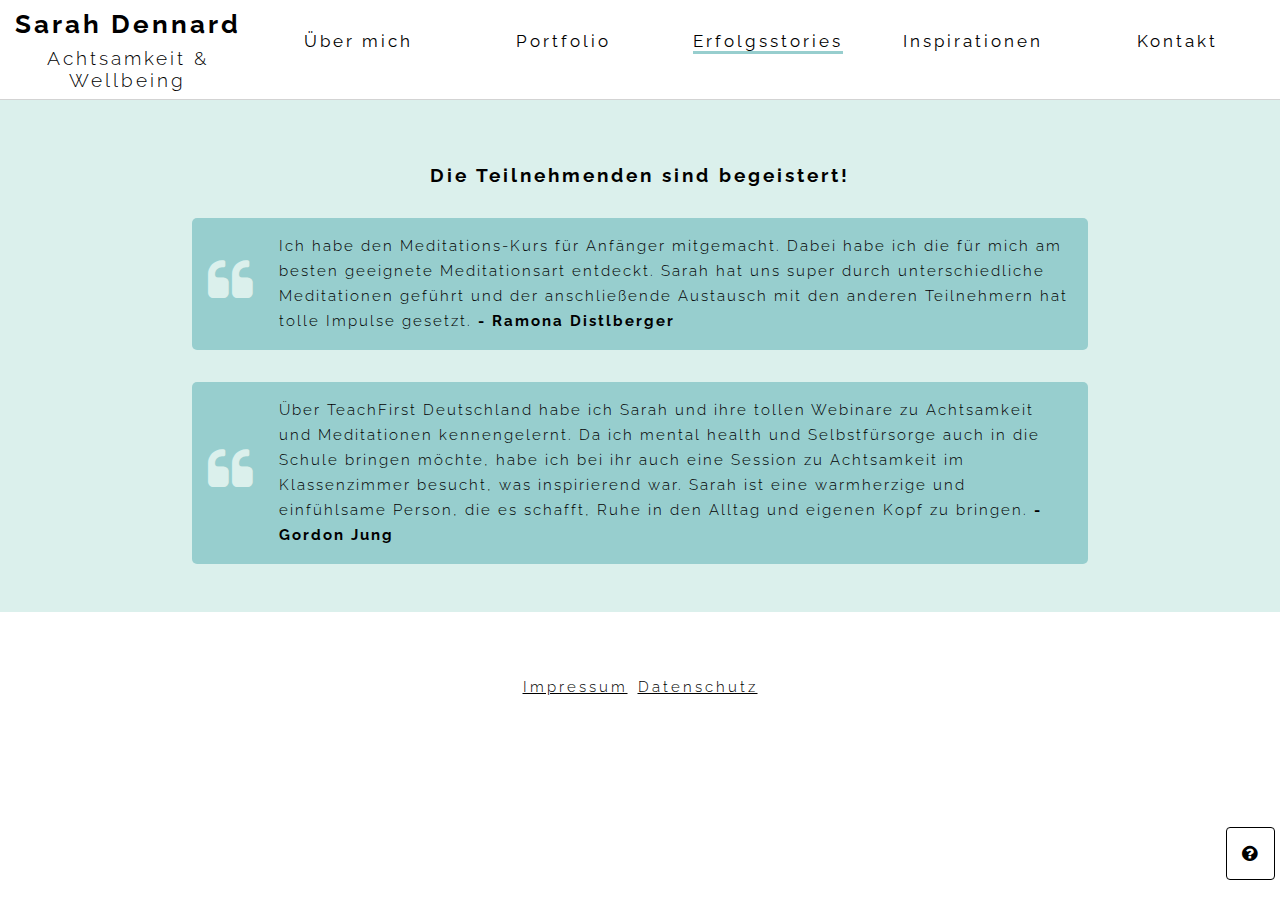
<file: subpages/testimonials.html>
<!DOCTYPE html>
<html>
    <head>
        <meta charset="utf-8">
        <title>Sarah Dennard | Achtsamkeit & Well-being </title>
        <!-- Text für die Google Suche -->
        <meta name="description" content="Hier kurztext für Google">
        <!-- Keywords für die Gogle Suche -->
        <meta name="keyword" content="Sarah Dennard, Achtsamkeit, Wohlfühlen, well-being, mindfulness, empathy, love, workshop, retreats, consulting">
        <meta name="viewport" content="width=device-width, initial-scale=1.0, maximum-scale=1" />
        <link rel="stylesheet" href="../style.css">

        <!-- for jQuery-->
        <script src="https://code.jquery.com/jquery-3.4.1.min.js"></script>
        <!-- for icons -->
        <link rel="stylesheet" href="https://cdnjs.cloudflare.com/ajax/libs/font-awesome/4.7.0/css/font-awesome.min.css">
        <!-- for fonts -->
        <link href="https://fonts.googleapis.com/css2?family=Raleway:wght@300;400;500&display=swap" rel="stylesheet">
    </head>
    <body>
      <!-- header -->
        <header id="header">
          <section id="title">
            <a href="../index.html">
              <h1>Sarah Dennard</h1>
              <section id="subtitle">
                <h3>Achtsamkeit & <br />Wellbeing</h3>
              </section>
            </a>
          </section>
          <section id="navigation">
            <div class="dropdown">
              <a href="./aboutMe.html">
                <button class="dropbtn"><h2>Über mich</h2></button>
              </a>
            </div>
            <div class="dropdown">
              <a href="./portfolio.html">
                  <button class="dropbtn"><h2>Portfolio</h2></button>
              </a>
            </div>
            <div class="dropdown">
              <a href="./testimonials.html" class="active-nav">
                <button class="dropbtn"><h2>Erfolgsstories</h2></button>
              </a>
            </div>
            <div class="dropdown-content">
            </div>
            <div class="dropdown">
              <a href="./inspiration.html">
                <button class="dropbtn"><h2>Inspirationen</h2></button>
              </a>
            </div>
            <div class="dropdown">
              <a href="./contact.html">
                <button class="dropbtn"><h2>Kontakt</h2></button>
              </a>
            </div>
          </section>
        </header>
          <!-- IMAGE
        <div class="fullSizeImage">
        </div>
        -->
        <!-- main -->
          <main class="backgroundcolor-blue paddingTop-1">
            <button onclick="topFunction()" id="myBtn" title="Go to top">
              <i class="fa fa-arrow-up"></i>
            </button>
            <button onclick="location.href='./contact.html';" id="myBtnContact" title="Contact me">
              <i class="fa fa-question-circle"></i>
            </button>
            <section id="home" class="marginBottom">

            </section>
            <h3 class="align-center">Die Teilnehmenden sind begeistert!</h3>
            <section id="testimonials-container">
              <article class="testimonial marginTop marginBottom">
                <div class="testimonial-text">
                  <span class="subhead"><i class="fa fa-quote-left"></i></span>
                  <p>Ich habe den Meditations-Kurs für Anfänger mitgemacht.
                  Dabei habe ich die für mich am besten geeignete  Meditationsart entdeckt.
                  Sarah hat uns super durch unterschiedliche Meditationen geführt und der
                  anschließende Austausch mit den anderen Teilnehmern hat tolle Impulse gesetzt.
                  <span class="bold">- Ramona Distlberger</span></p>
                </div>
              </article>
              <article class="testimonial marginBottom">
                <div class="testimonial-text">
                  <span class="subhead"><i class="fa fa-quote-left"></i></span>
                  <p>Über TeachFirst Deutschland habe ich Sarah und ihre tollen Webinare zu Achtsamkeit und Meditationen kennengelernt.
                  Da ich mental health und Selbstfürsorge auch in die Schule bringen möchte,
                  habe ich bei ihr auch eine Session zu Achtsamkeit im Klassenzimmer besucht, was inspirierend war.
                  Sarah ist eine warmherzige und einfühlsame Person, die es schafft, Ruhe in den Alltag und eigenen Kopf zu bringen.
                  <span class="bold">- Gordon Jung</span></p>
                </div>
              </article>
            </section>
          </main>
        <!-- footer -->
        <footer>
          <section>
            <a href="./impressum.html"><h3>Impressum</h3></a>
            <a href=""><h3>Datenschutz</h3></a>
            <!--<a href=""><h3>Cookie-Richtlinie</h3></a>
            <a href=""><h3>Cookie-Einstellungen</h3></a>-->
          </section>
        </footer>
        <script src="../scripts/headerShadow.js"></script>
        <script src="../scripts/scrollToElement.js"></script>
        <script src="../scripts/scrollToTop.js"></script>
        <script src="../scripts/slideShow.js"></script>
        <script src="../scripts/toggleText.js"></script>
    </body>
</html>
</file>
<file: style.css>
* {
  box-sizing: border-box;
  cursor: default;
  font-family: 'Raleway', sans-serif;
  margin: 0;
  padding: 0;
  letter-spacing: 2px;
}

button, .grow { transition: all .2s ease-in-out; }
button:hover, .grow:hover { transform: scale(1.1); }

/*
START: alternative style
*/

.display-none{
  display: none;
}
.display-grid{
  display: grid;
}
#testimonials-container{
  width: 70%;
  margin: 2em auto;
}

.width-50 img{
  width: 50%;
  margin: 2em;
}
.card-container-2-col{
  display: grid;
  grid-template-columns: repeat(2, 40%);
  grid-template-rows: auto auto;
  grid-row-gap: 1em;
  justify-content: space-evenly;
}
.testimonial{
  background-color: rgb(151, 206, 206);
  padding: 1em;
  border-radius: 5px;
}

.testimonial-text{
  grid-template-columns: auto auto;
  display: grid;
}
.subhead {
  font-family: "Source Sans Pro", Arial, Helvetica, sans-serif;
  float: left;
  font-size: 3rem;
  margin: 0.1em 0.5em 0.2em 0;
  color: #dbf0ec;
  grid-column: 1;
  align-self: center;
}

.inspiration-article{
  width: 70%;
  margin: 0 auto;
}

.inspiration-text{
  margin-top: 1em;
}
main{
  padding-bottom: 1em;
}

.paddingTop-1{
  padding-top: 1em;
}
.dropbtn-topic {
  background-color: white;
  color: black;
  padding: 16px;
  font-size: 16px;
  border: solid 1px rgb(151, 206, 206);
  border-radius: 3px;
  cursor: pointer;
}

.dropdown-topic {
  position: relative;
  display: inline-block;
}

.dropdown-topic-content {
  display: none;
  position: absolute;
  background-color: #f9f9f9;
  min-width: 160px;
  box-shadow: 0px 8px 16px 0px rgba(0,0,0,0.2);
  z-index: 1;
}

.dropdown-topic-content a {
  color: black;
  padding: 12px 16px;
  text-decoration: none;
  display: block;
}

.dropdown-topic-content a:hover {
  color: white;
  background-color: rgb(151, 206, 206)
}

.dropdown-topic:hover .dropdown-topic-content {
  display: block;
}

.dropdown-topic:hover .dropbtn-topic {
  color: white;
  background-color: rgb(151, 206, 206);
}

.text-align-left{
  text-align: left!important;
}
.cards-container {
    margin-top: 3em;
    display: grid;
    grid-template-columns: auto auto;
    grid-column-gap: 3em;
}

.card-header {
    display: flex;
    justify-content: space-between;
    align-items: center;
}
button{
  outline: none;
}
.card-header button {
    border: none;
    outline: none;
    font-size: 20px;
    background-color: white;
    margin-right: 1em;
}

.card i{
  color: rgb(151, 206, 206);
}

.card-image img{
  width: 100%;
  border-radius: 5px;
}

.card-image:hover{
  -ms-transform: scale(1.1);
  -webkit-transform: scale(1.1);
  transform: scale(1.1);
}

.instagram-image img{
  width: 100%;
  border-radius: 5px;
}

.color-red{
  color: red;
}

.color-blue{
  color: rgb(151, 206, 206)
}

.bold{
  font-weight: bold;
}

.grid-container{
  display: grid;
}

.topic-content{
  grid-template-rows: auto;
}

.instagram-container {
    border: solid 1px black;
    padding: 1em;
    width: 100%;
    margin-left: auto;
    margin-right: auto;
}

.instagram-container a, .social-media-contact a{
  text-decoration: none;
  color: black;
}

.social-media-contact{
  width: 100%;
  text-align: center;
  margin: 0 0 0 auto;
  display: grid;
  grid-template-rows: auto;
  grid-template-columns: auto auto auto auto;
}

.backgroundcolor-blue{
  background-color: #dbf0ec;
}

.full-card {
    grid-column: 1 / span 2;
}

.keyWord {
  width: 100%;
  height: 50px;
  margin: 0;
  display: flex;
  flex-direction: row;
  align-items: center;
}

.invisible-btn, .invisible-div{
  display: none;
}

.invisible-text p{
  margin-bottom: 1em;
}

.invisible-content{
  background-color: rgb(151, 206, 206);
  padding: 1em 0;
}
.invisible-content ul li{
  list-style-position: inside;
}
.card-container-1-col{
  display: grid;
  grid-template-columns: auto;
  justify-content: space-between;
  grid-row-gap: 1em;
}

.card-container-1-col .card{
  padding: 1em;
}

.card-container-1-col .card h4{
  font-size: 13px;
}

.grid-col-gap-1{
  grid-column-gap: 1em;
}

.grid-row-gap-1{
  grid-row-gap: 1em;
}

.card{
  border: solid 1px black;
  border-radius: 5px;
  align-items: center;
}

.card a{
  text-decoration: none;
  color: black;
}

.card ul{
  list-style-type: none;
  padding: 0;
}

.image-container{
  display: flex;
  justify-content: center;
  align-items: center;
}

.mail-image-container{
  position: relative;
}

.image-container img{
  width: 50%;
}
.mail-image-container img{
  width: 80%;
}

#dropdown option{
  padding: 5px;
}

.align-center{
  text-align: center;
  justify-content: center;
}

.align-end{
  align-self: end;
}



/*
END: alternative style
*/

#myBtn {
  display: none;
  position: fixed;
  bottom: 80px;
  right: 5px;
  z-index: 99;
  font-size: 18px;
  border: 1px solid black;
  outline: none;
  background-color: white;
  color: black;
  cursor: pointer;
  padding: 15px;
  border-radius: 4px;
}

#myBtn:hover, #myBtnContact:hover {
  background-color: #555;
  color: white;
}

#myBtnContact{
  display: block;
  position: fixed;
  bottom: 20px;
  right: 5px;
  z-index: 99;
  font-size: 18px;
  border: 1px solid black;
  outline: none;
  background-color: white;
  color: black;
  cursor: pointer;
  padding: 15px;
  border-radius: 4px;
}

/* BEGIN: Calendar Table */
table{
  width: 90%;
  margin: 0 auto;
}

td {
  text-align: center;
  border-radius: 5px;
  width: 50px;
  height: 50px;
}

h1, h2, h3, h4, h5{
  letter-spacing: 3px!important;
}

.card h4{
  font-size: 10px;
}

.keyWords{
  width: 100%;
  height: 50px;
  margin: 0;
  display: flex;
  flex-direction: row;
  align-items: center;
  grid-column: 1 / span 2;
}

.dot {
  height: 8px;
  width: 8px;
  background-color: honeydew;
  border-radius: 50%;
  display: inline-block;
  margin: 0 5px;
}

.active-nav{
  border-bottom: 3px solid rgb(151, 206, 206);
}

.text-align-right{
  text-align: right;
}

.topic-overview{
  display: grid;
  grid-template-columns: auto;
  width: 100%;
  margin: 1em auto;
  padding-top: 1em;
}

.topic{
  border-bottom: 1px solid black;
}

.paddingTop-1{
  padding-top: 1em;
}

.paddingTopBottom-2{
  padding: 2em 0;
}

.topic{
  display: grid;
  justify-content: center;
  text-align: center;
  justify-items: center;
  width: 95%;
  margin: 0 auto;
}

.topic-keywords{
  width: 100%;
  margin: 0;
  display: grid;
  flex-direction: row;
  justify-content: space-evenly;
  align-items: center;
  grid-template-areas:  'first-one first-two'
                        'second-one second-two'
                        'third-one third-two';
  grid-row-gap: 10px;
  grid-column-gap: 15px;
  font-size: 11px;
}

.topic-keywords h5:nth-child(1){
  grid-area: first-one;
}
.topic-keywords h5:nth-child(2){
  grid-area: first-two;
}
.topic-keywords h5:nth-child(3){
  grid-area: second-one;
}
.topic-keywords h5:nth-child(4){
  grid-area: second-two;
}
.topic-keywords h5:nth-child(5){
  grid-area: third-one;
}
.topic-keywords h5:nth-child(6){
  grid-area: third-two;
}

.topic a{
  align-self: end;
}
.topic button, .blue-btn{
  width: auto;
    margin-bottom: 1em;
    color: white;
    background-color: rgb(151, 206, 206);
    border: 1px solid white;
    border-radius: 5px;
    padding: 15px;
    font-size: bold;
}

#selectable {
  list-style-type: none;
  margin: 0;
  padding: 0;
  width: 450px;
}

.selectedDate {
  background-color: rgb(151, 206, 206);
  color: white;
}

.weekendColor {
    background: lightgrey;
}

.actualDayColor{
  border: 1px solid gold;
}

/* END: Calendar Table */

.dropdown {
  float: left;
  overflow: hidden;
}

.full-width{
  width: 100%;;
}

.width-90{
  width: 90%;
  margin: 0 auto;
}

.width-70{
  width: 70%;
  margin: 0 auto;
}

.dropdown .dropbtn {
  font-size: 16px;
  border: none;
  outline: none;
  color: black;
  background-color: inherit;
  font-family: inherit;
  margin: 0;
}

.fa-plus-square{
  background-color: white;
  color: rgb(151, 206, 206);
  border: none;
  outline: none;
}

.showContent{
  display: block;
}

.hideContent{
  display: none
}

.dropdown:hover{
  border: 1px solid inherit;
  border-radius: 5px;
  background-color: rgb(151, 206, 206);
}

.dropdown-content {
  display: flex;
  grid-row: 2;
  grid-column: 1 / -1;
  background-color: #dbf0ec;
}

.dropdown-content a {
  float: none;
  color: black;
  padding: 12px 16px;
  text-decoration: none;
  display: block;
  text-align: left;
  font-size: 2.5vw;;
}

.dropdown-content a:hover {
  border: 1px solid inherit;
  border-radius: 5px;
  background-color: #ddd;
}

.home-title{
  text-align: center;
  font-size: 25px;
  line-height: 2em;
}

.home-title img{
  width: 50%;
}
#home h3{
  padding: 10px;
  border: 1px solid black;
  width: 100%;
  margin: 1em auto;
  font-size: 1.4em;
}

@media only screen and (min-width: 100px) {
  #pickedDays{
    margin-top: .5em;
  }

  #pickedDays button{
    padding: 5px;
    border: 1px solid rgb(151, 206, 206);
    background-color: white;
    outline: none;
    font-family: inherit;
    font-size: inherit;
  }

  #pickedDays button:hover{
    border: 1px solid red;
  }

  #pickedDays button:active{
    background-color: red;
    color: white;
  }
  button.calenderNav {
    border-radius: 5px;
    width: 50%;
    height: 75%;
    border: none;
    outline: none;
  }

  #header {
    top: 0;
    background-color: white;
    z-index: 2;
    display: flex;
    flex-direction: column;
    border-bottom: 1px solid lightgray;
  }

  .header {
    height: 80px;
  }

  #header.active {
    box-shadow: 0 0 10px rgba(0, 0, 0, 0.4);
  }

  #title {
    justify-content: center;
    padding-top: .5em;
    display: flex;
    flex-direction: column;
    width: 50%;
    align-self: center;
  }

  #title h1 {
    text-align: center;
    font-size: 3.5vw;
  }

  #subtitle {
    margin: .5em 0;
    text-align: center;
  }

  #subtitle h3 {
    font-weight: 300;
    font-size: 3vw;
  }

  #subtitle img {
    width: 50px;
  }

  #title a, #navigation a {
    color: black;
    text-decoration: none;
  }

  #title a {
    width: 90%;
    margin: 0 auto;
  }

  #navigation {
    display: grid;
    grid-template-columns: repeat(3, 33.33%);
    grid-template-rows: auto auto;
    flex-direction: row;
    justify-content: center;
    text-align: center;
    margin: .5em auto;
    width: 100%;
    align-items: center;
  }

  #navigation h2 {
    font-weight: bold;
    cursor: pointer;
    font-size: 2.5vw;
    padding: 14px 0;
    width: 100%;
  }

  #navigation h2:hover {
    text-decoration: none;
  }
/*
  main {
    width: 80%;
    margin: auto;
  }
*/

  main h1 {
    font-size: 30px;
    margin-top: 1.5em;
    margin-bottom: 1.5em;
  }

  #home {
    /*margin-top: 3em;*/
    margin-bottom: 3em;
    display: flex;
    flex-direction: column;
    text-align: center;
  }

  .fullSizeImage {
    width: 100%;
    text-align: center;
    position: relative;
  }

  .fullSizeImage img {
    width: 100%;
    align-self: center;
  }

  #information {
    display: flex;
    flex-direction: column;
  }

  #information h2 {
    font-size: 20px;
    font-weight: 300;
    color: black;
    margin-bottom: .5em;
  }

  #courses {
    text-align: center;
  }

  #courses .overview {
    display: flex;
    flex-direction: column;
    justify-content: space-between;
  }

  #courses article {
    display: flex;
    flex-direction: column;
    padding: 1em;
    box-shadow: rgb(136, 136, 136) 5px 10px 18px;
    border-radius: 5px;
    align-items: center;
    margin-bottom: 2em;
  }

  .courseimage {
    display: flex;
    justify-content: center;
    align-items: center;
  }

  .courseimage img {
    max-width: 200px;
    max-height: 200px;
  }

  .paddingLeft {
    padding-left: 1em;
  }

  #courses h2 {
    font-weight: 300;
    margin: 1em 0;
  }

  .courseinfo {
    display: flex;
    flex-direction: column;
    align-items: flex-start;
    text-align: left;
    margin: 0 0 1em 0;
  }

  p {
    font-size: 15px;
    font-weight: 300;
    line-height: 25px;
  }

  #courses button {
    width: 80%;
    height: 50px;
    margin-left: auto;
    margin-right: auto;
  }

  #courses ul {
    margin-top: auto;
    font-weight: 300;
  }

  .duration {
    list-style: none;
    text-align: center;
    margin-bottom: 1em;
    width: 100%;
  }

  .courseText .duration {
    text-align: left;
  }

  #review {
    text-align: center;
  }

  #review .reviewImage {
    width: 100%;
    display: flex;
    flex-direction: column;
    align-items: center;
    margin-bottom: 1em;
  }

  .reviewImage img {
    width: 100px;
    height: 100px;
    background-color: lightgrey;
    border-radius: 50%;
    display: block;
  }

  .reviewImage h2 {
    font-size: 15px;
  }

  .reviewtext {
    display: flex;
    flex-direction: column;
  }

  .reviewtext:hover .slideBtn {
    display: block;
    margin: 0 1em;
    height: 50px;
    width: 50px;
    align-self: center;
    border: none;
    background-color: white;
    font-size: 30px;
    color: #ffb884;
  }

  .box2 {
    width: 100%;
    border: 4px solid rgb(151, 206, 206);
    border-radius: 25px;
    background-color: rgb(151, 206, 206);
    padding: 20px;
    text-align: left;
    color: white;
    position: relative;
    min-height: 250px;
    box-shadow: rgb(136, 136, 136) 5px 10px 18px;
  }

  .sb11:before {
    content: "";
    width: 0px;
    height: 0px;
    position: absolute;
    border-left: 10px solid transparent;
    border-right: 10px solid transparent;
    border-top: 10px solid transparent;
    border-bottom: 10px solid rgb(151, 206, 206);
    top: -23px;
  }

  .slideBtn {
    display: none;
  }

  #aboutme {
    display: flex;
    flex-direction: column;
    align-items: center;
  }

  #aboutme article {
    display: flex;
    flex-direction: column;
    text-align: center;
  }

  #aboutme img {
    max-width: 150px;
  }

  #contact {
    display: flex;
    flex-direction: column;
    width: 80%;
    margin-left: auto;
    margin-right: auto;
    align-items: center;
  }

  #contact form {
    display: flex;
    flex-direction: column;
    width: 100%;
  }
/*
  form label {
    margin-bottom: 0.5em;
  }
*/
  #contact .contactInput {
    padding: 15px;
  }

  #contact textarea {
    min-height: 150px;
  }

  #contact #submitBtn {
    width: 150px;
    margin: 0;
  }

  #dataprotection{
    display: flex;
    flex-direction: row;
    align-items: center;
  }

  #dataprotection a {
    color: black;
  }

  input[type="checkbox"] {
    margin-right: 1em;
  }

  .btn {
    border: none;
    color: white;
    padding: 15px 32px;
    text-align: center;
    text-decoration: none;
    display: inline-block;
    font-size: 16px;
    background-color: rgb(151, 206, 206);
  }

  .btnContainer {
    justify-self: flex-end;
    width: 100%;
  }

  footer {
    width: 100%;
    height: 150px;
    display: flex;
    justify-content: center;
    font-size: 2.5vw;
  }

  footer section {
    display: flex;
    justify-content: space-evenly;
    margin: auto;
  }

  footer section a {
    color: black;
  }

  footer section h3 {
    font-weight: 300;
    margin: 5px;
    cursor: pointer;
  }

  .marginTop {
    margin-top: 2em;
  }

  .marginTop-1em {
    margin-top: 1em;
  }

  .marginBottom {
    margin-bottom: 2em;
  }

  .marginBottom-1{
    margin-bottom: 1em;
  }

  #contactRetreats {
    background-color: white;
    margin: 1em auto;
    position: relative;
    display: flex;
    flex-direction: column;
    box-shadow: rgb(136, 136, 136) 5px 10px 18px;
  }

  .contactCourseImage {
    display: none;
  }

  .contactCourseImage img {
    display: none;
  }

  textarea {
     font-family: inherit;
     font-size: inherit;
     min-height: 200px;
     padding: 5px;
     border-radius: 5px;
     margin-top: 0.5em;
  }
  .subpageContactForm {
    margin: auto;
    display: flex;
    flex-direction: column;
    align-self: center;
    width: 90%;
  }

  .subpageContactForm input, #dropdown {
    min-height: 35px;
    padding: 5px;
    font-family: inherit;
    font-size: inherit;
    margin-top: 0.5em;
  }

  #contactRetreats h1 {
    margin-top: .5em;
    margin-bottom: .5em;
  }

  #user {
    display: grid;
    grid-template-rows: auto auto;
    grid-template-columns: auto;
  }

  .userInformation {
    display: flex;
    flex-direction: column;
    width: 95%;
  }

  .displayDays {

}

input#pickedDays {
      width: 100%;
      /* margin: auto; */
      min-height: 35px;
      margin-top: 0.5em;
      padding: 5px;
      font-family: inherit;
      font-size: inherit;
  }

@media only screen and (min-width: 600px) {
  #home h3{
    width: 60%!important;
  }

  .social-media-contact{
    width: 30%;
  }

  #user{
    grid-template-columns: auto auto;
  }

  .card-container-3-col{
    grid-template-columns: repeat(3, 33.33%)!important;
    grid-column-gap: 1em!important;
  }
  .topic-overview{
    width: 80%;
    grid-template-columns: auto auto;
    grid-template-rows: auto auto;
  }

  .topic-content{
    grid-template-columns: auto auto;
  }

  .topic-keywords{
    font-size: unset;
  }

  .topic:nth-child(-n+2){
    border-bottom: 1px solid black;
  }

  .dropdown-content {
    background-color: white;
  }

  .dropdown-content a{
    font-size: 16px;
  }
  .instagram-container{
    width: 30%;
  }

  .instagram-image img{
    width: 50%;
  }
  .card{
    padding: 1em;
  }

  .card h4{
    font-size: unset;
  }
  .card-container-4-col{
    grid-template-columns: repeat(4, 24%)!important;
    grid-column-gap: 1%!important;
  }

  #header {
    position: sticky;
    height: 100px;
    flex-direction: row;
  }

  #title {
    width: 20%;
  }

  #title h1 {
    font-size: 2.5vw;
  }

  #subtitle h3 {
    font-size: 2vw;
  }

  #navigation {
    grid-template-columns: repeat(5, 20%);
    width: 80%;
  }

  #navigation h2 {
    font-size: 2.5vw;
    font-weight: normal;
  }

  .grid-temlate-50-50{
    display: grid;
    grid-template-columns: 50% 50%;
  }

.grid-template-two-rows{
  grid-template-rows: auto auto;
}


  .grid-column-1{
    grid-column: 1;
  }

  .grid-column-2{
    grid-column: 2;
  }

  .grid-row-1{
    grid-row: 1;
  }

  .grid-row-2{
    grid-row: 2;
  }

  .grid-column-end{
    grid-column: 1 / -1;
  }



  #courses article {
    width: 60%;
    align-self: center;
  }

  .courseimage img {
    max-width: 250px;
    max-height: 250px;
  }

  .courseimage {
    align-items: normal;
  }

  #review .reviewImage {
    margin-bottom: 1em;
    align-items: flex-start;
  }

  .reviewtext {
    display: flex;
    flex-direction: column;
  }

  .sb11:before {
    content: "";
    width: 0px;
    height: 0px;
    position: absolute;
    border-left: 10px solid transparent;
    border-right: 10px solid transparent;
    border-top: 10px solid transparent;
    border-bottom: 10px solid rgb(151, 206, 206);
    top: -23px;
  }

  #contactRetreats{
    display: grid;
    grid-template-columns: 40% 60%;
  }

  .subpageContactForm {
    width: 90%;
    margin: auto;
    padding: 5px;
  }

.headerMonth {
  display: grid;
  grid-template-columns: 25% 50% 25%;
  align-items: center;
  text-align: center;
  justify-items: center;
}

  .contactCourseImage {
    display: flex;
    flex-direction: column;
    width: 100%;
    padding: 5px;
  }

  .contactCourseImage img {
    display: block;
    width: 100%;
  }
}

@media only screen and (min-width: 900px) {
  /*
  main{
    width: 90%;
  }
*/
  #title h1 {
    font-size: 2vw;
  }

  #subtitle h3 {
    font-size: 1.5vw;
  }

  #navigation h2 {
    font-size: 1.3vw;
  }

  .fullSizeImage img {
    width: 80%;
  }

  #courses .overview {
    display: grid;
    grid-template-columns: repeat(3, 31.33%);
    grid-column-gap: 1%;
  }

  #courses article {
    width: 100%;
    align-self: normal;
  }

  .reviewImage {
    margin-bottom: 0;
    min-width: 200px;
  }

  .reviewtext {
    display: grid;
    grid-template-columns: 20% 80%;
  }

  .sb11:before {
    content: "";
    width: 0px;
    height: 0px;
    position: absolute;
    border-left: 10px solid transparent;
    border-right: 10px solid rgb(151, 206, 206);
    border-top: 10px solid transparent;
    border-bottom: 10px solid transparent;
    left: -24px;
    top: 15px;
  }

  footer {
    font-size: 1vw;
  }
}
</file>
